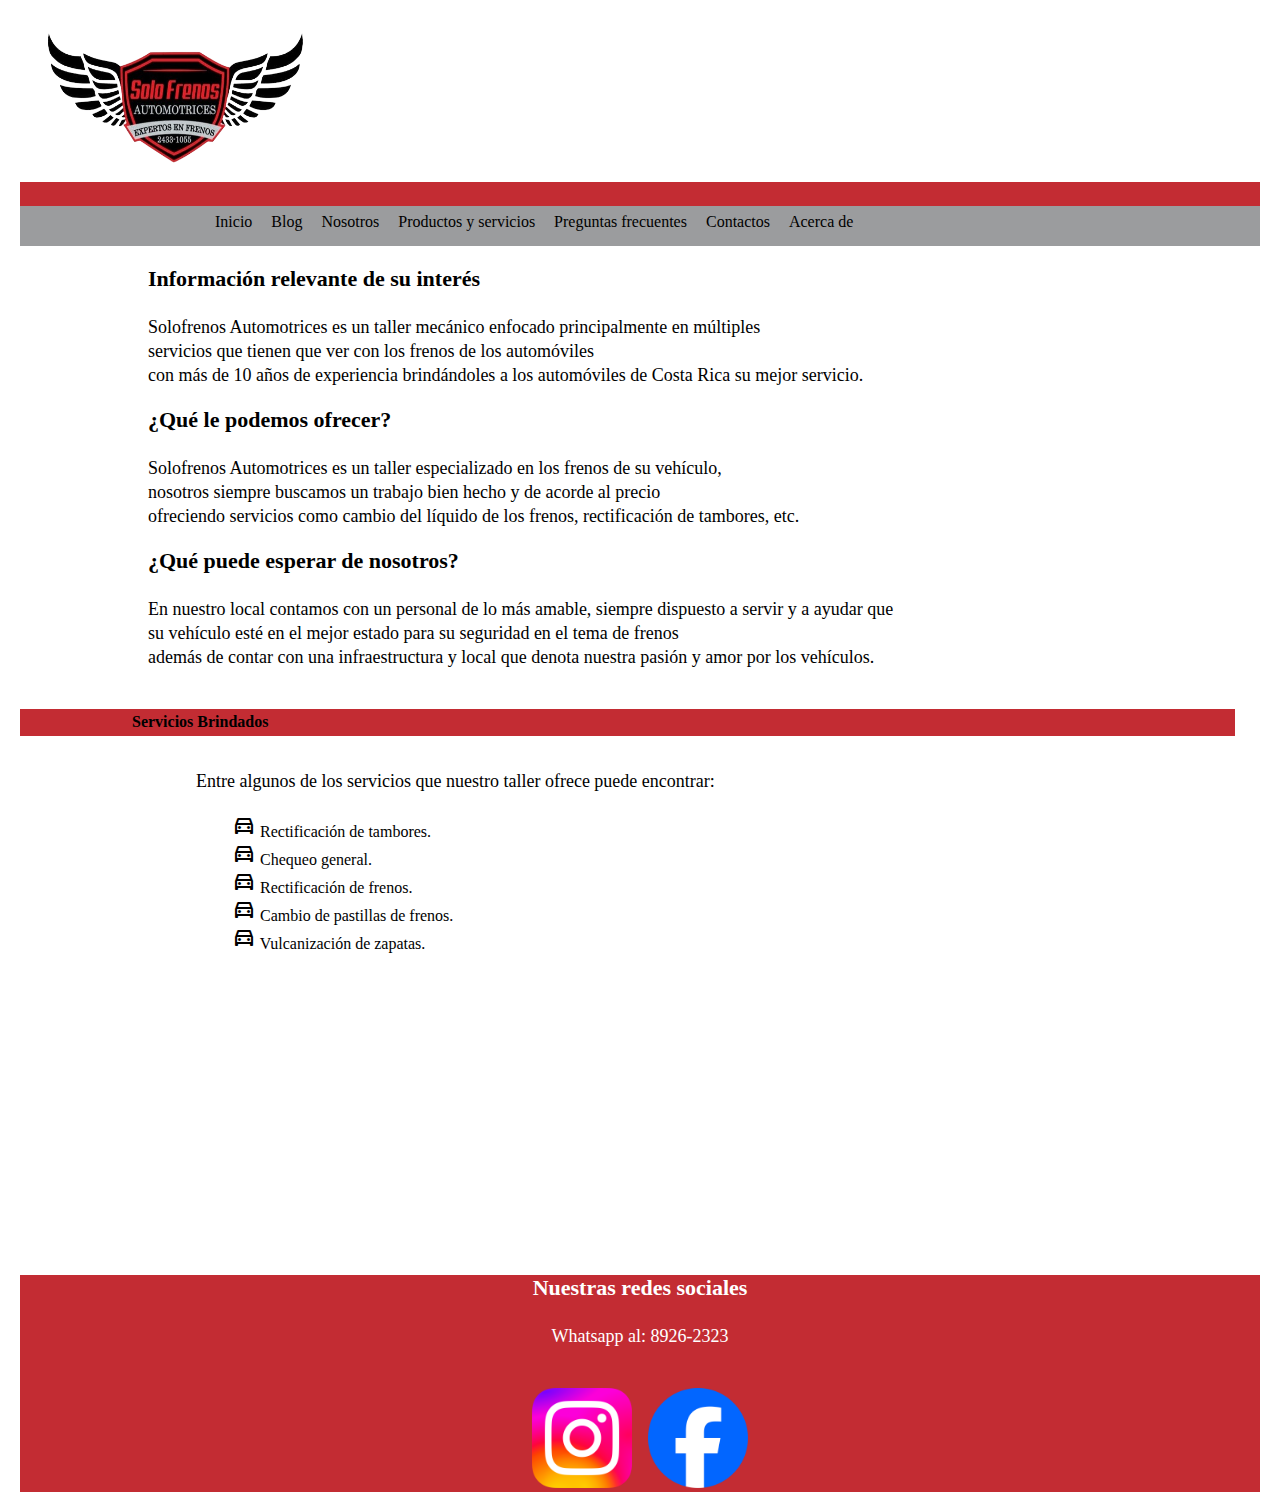
<file: index.html>
<!DOCTYPE html>
<html lang="es" style="
    height: 100%;
    overflow-x: hidden; 
">

<head>
    <meta charset="UTF-8">
    <meta name="viewport" content="width=device-width, initial-scale=1.0">
    <link href="./CSS/Diseño.css" rel="stylesheet" />
    <link rel="stylesheet"
        href="https://fonts.googleapis.com/css2?family=Material+Symbols+Outlined:opsz,wght,FILL,GRAD@20..48,100..700,0..1,-50..200" />
    <title>Solofrenos Automotrices</title>
</head>

<body>
    <header>
        <nav class="Inicio"><img src="./IMG/LogoEmpresa-removebg-preview.png" alt="Logo de Solofrenos Automotrices"
                width="280" height="150"></nav>
        <nav class="Barra">
        <div class="btn-menu">
            <label for="" class="material-symbols-outlined"></label>
        </div>
        </nav>
        <nav class="Menu">
            <ul>
                <li><a href="./index.html">Inicio</a></li>
                <li><a href="./Blog.html">Blog</a></li>
                <li><a href="./Nosotros.html">Nosotros</a></li>
                <li><a href="./Productos-Y-Servicios.html">Productos y servicios</a></li>
                <li><a href="./Preguntas-Frecuentes.html">Preguntas frecuentes</a></li>
                <li><a href="./Contactos.html">Contactos</a></li>
                <li><a href="./Acerca-De.html">Acerca de</a></li>
            </ul>
        </nav>
    </header>
    <main>

        <section>

            <div class="Transparente">
                <article class="Texto">
                    <h1><b>Información relevante de su interés</b></h1>
                    <p>Solofrenos Automotrices es un taller mecánico enfocado principalmente en múltiples </p>
                    <p> servicios que tienen
                        que ver con los frenos de los automóviles </p>
                    <p> con más de 10 años de experiencia brindándoles a los automóviles de Costa Rica su mejor
                        servicio.<br><br> </p>
                </article>
            </div>
        </section>
        <section>
            <div class="Transparente">
                <article class="Texto">
                    <h1><b>¿Qué le podemos ofrecer?</b></h1>
                    <p>Solofrenos Automotrices es un taller especializado en los frenos de su vehículo,</p>
                    <p> nosotros siempre
                        buscamos un trabajo bien hecho y de acorde al precio </p>
                    <p> ofreciendo servicios como cambio del líquido de los frenos, rectificación de tambores,
                        etc.<br><br>
                    </p>
                </article>
            </div>
        </section>
        <section>
            <div class="Transparente">
                <article class="Texto">
                    <h1><b>¿Qué puede esperar de nosotros?</b></h1>
                    <p>En nuestro local contamos con un personal de lo más amable, siempre dispuesto a servir y a ayudar
                        que </p>
                    <p> su vehículo esté en el mejor estado para su seguridad en el tema de frenos </p>
                    <p> además de contar con una infraestructura y local que denota nuestra pasión y amor por los
                        vehículos.<br><br></p>
                </article>
            </div>
        </section>
        <section>
            <div class="Transparente">
                <div class="miniDiv">
                    <h2 class="Titulos">Servicios Brindados</h2>
                </div>
                <article class="caja-seccion">
                    <p class="Texto">Entre algunos de los servicios que nuestro taller ofrece puede encontrar: <br><br>
                    </p>
                    <ul>
                        <li> <span class="material-symbols-outlined">
                                directions_car
                            </span> Rectificación de tambores.</li>
                        <li> <span class="material-symbols-outlined">
                                directions_car
                            </span> Chequeo general.</li>
                        <li> <span class="material-symbols-outlined">
                                directions_car
                            </span> Rectificación de frenos.</li>
                        <li> <span class="material-symbols-outlined">
                                directions_car
                            </span> Cambio de pastillas de frenos.</li>
                            <li> <span class="material-symbols-outlined">
                                directions_car
                            </span> Vulcanización de zapatas.</li>
                    </ul>

                </article>
            </div>
        </section>
       <h1><br><br><br><br><br><br><br><br></h1> 
    </main>
     <footer class="caja-Contactos">

        <div>
            <h1>Nuestras redes sociales</h1>
            <p> Whatsapp al: 8926-2323 <br><br></p>
            <a href="https://www.facebook.com/p/SOLOFRENOS-AUTOMOTRICES-100057215119907/" target="_blank"><img
                    src="./IMG/Facebook-removebg-preview.png" class="logo" alt="Logo de Facebook"></a>


            <a href="https://www.instagram.com/solofrenosautomotrices/" target="_blank"><img
                    src="./IMG/Instagram-removebg-preview.png" class="logo2" height="100px" alt="Logo de instagram"></a>

        </div>
    </footer>
</body>

</html>
</file>
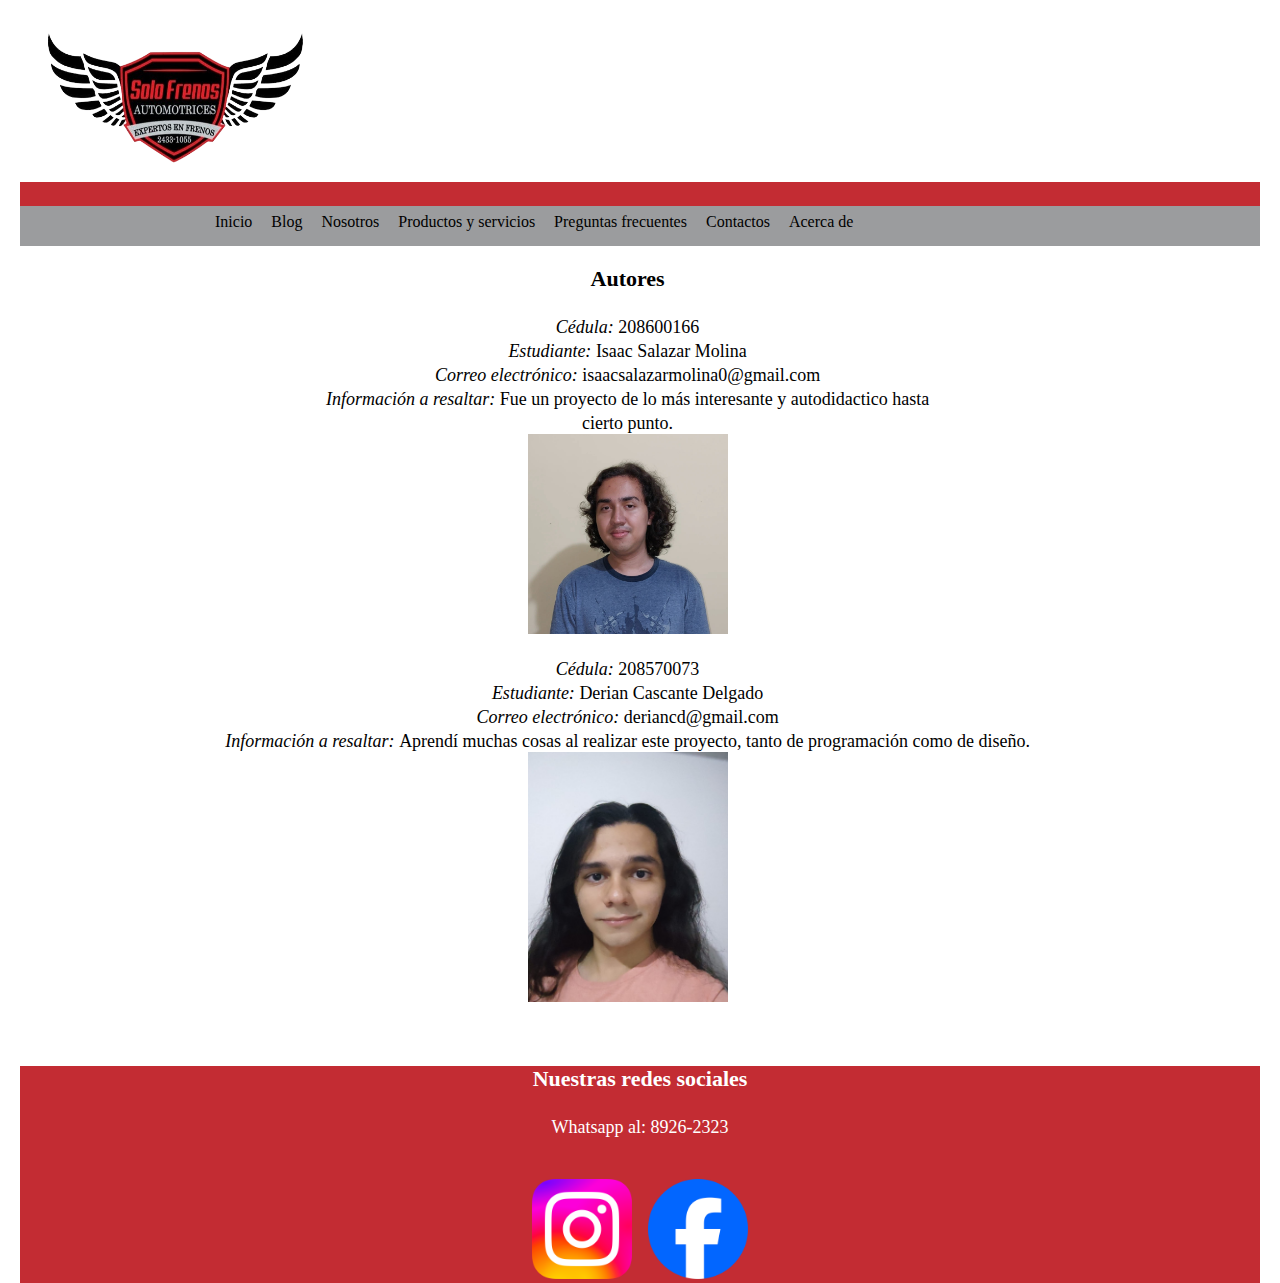
<file: Acerca-De.html>
<!DOCTYPE html>
<html lang="es">

<head>
    <meta charset="UTF-8">
    <meta name="viewport" content="width=device-width, initial-scale=1.0">
    <link rel="stylesheet" href="./CSS/Diseño.css">
    <title>Solofrenos Automotrices</title>
</head>

<body>
    <header>
        <nav class="Inicio"><img src="./IMG/LogoEmpresa-removebg-preview.png" alt="Logo de Solofrenos Automotrices"
                width="280" height="150"></nav>
        <nav class="Barra"></nav>
        <nav class="Menu">
            <ul>
                <li><a href="./index.html">Inicio</a></li>
                <li><a href="./Blog.html">Blog</a></li>
                <li><a href="./Nosotros.html">Nosotros</a></li>
                <li><a href="./Productos-Y-Servicios.html">Productos y servicios</a></li>
                <li><a href="./Preguntas-Frecuentes.html">Preguntas frecuentes</a></li>
                <li><a href="./Contactos.html">Contactos</a></li>
                <li><a href="./Acerca-De.html">Acerca de</a></li>
            </ul>
        </nav>
    </header>
    <main>
        <section>
            <div class="Transparente">
                <article style="text-align: center;">
                    <h1><b>Autores</b></h1>
                    <p><i>Cédula:</i> 208600166</p>
                    <p><i>Estudiante:</i> Isaac Salazar Molina</p>
                    <p><i>Correo electrónico: </i>isaacsalazarmolina0@gmail.com</p>
                    <p><i>Información a resaltar: </i> Fue un proyecto de lo más interesante y autodidactico hasta</p>
                    <p>cierto punto.</p>
                   <img src="./IMG/Foto de Isaac Salazar Molina.jpeg" alt="Foto de uno de los creadores de la página" 
                    width="200px" height="200px">
                    <br><br>
                    <p><i>Cédula:</i> 208570073</p>
                    <p><i>Estudiante:</i> Derian Cascante Delgado</p>
                    <p><i>Correo electrónico: </i>deriancd@gmail.com</p>
                    <p><i>Información a resaltar: </i> Aprendí muchas cosas al realizar este proyecto, tanto de programación como de diseño.</p>
                    <img src="./IMG/FotoDerian.jpg" alt="Foto de uno de los creadores de la página" 
                    width="200px" height="250px">

                </article>
            </div>
        </section>

    </main>
    <footer class="caja-Contactos">

        <div>
            <h1>Nuestras redes sociales</h1>
            <p> Whatsapp al: 8926-2323 <br><br></p>
            <a href="https://www.facebook.com/p/SOLOFRENOS-AUTOMOTRICES-100057215119907/" target="_blank"><img
                    src="./IMG/Facebook-removebg-preview.png" class="logo"></a>


            <a href="https://www.instagram.com/solofrenosautomotrices/" target="_blank"><img
                    src="./IMG/Instagram-removebg-preview.png" class="logo2" height="100px"></a>

        </div>
    </footer>
</body>

</html>
</file>
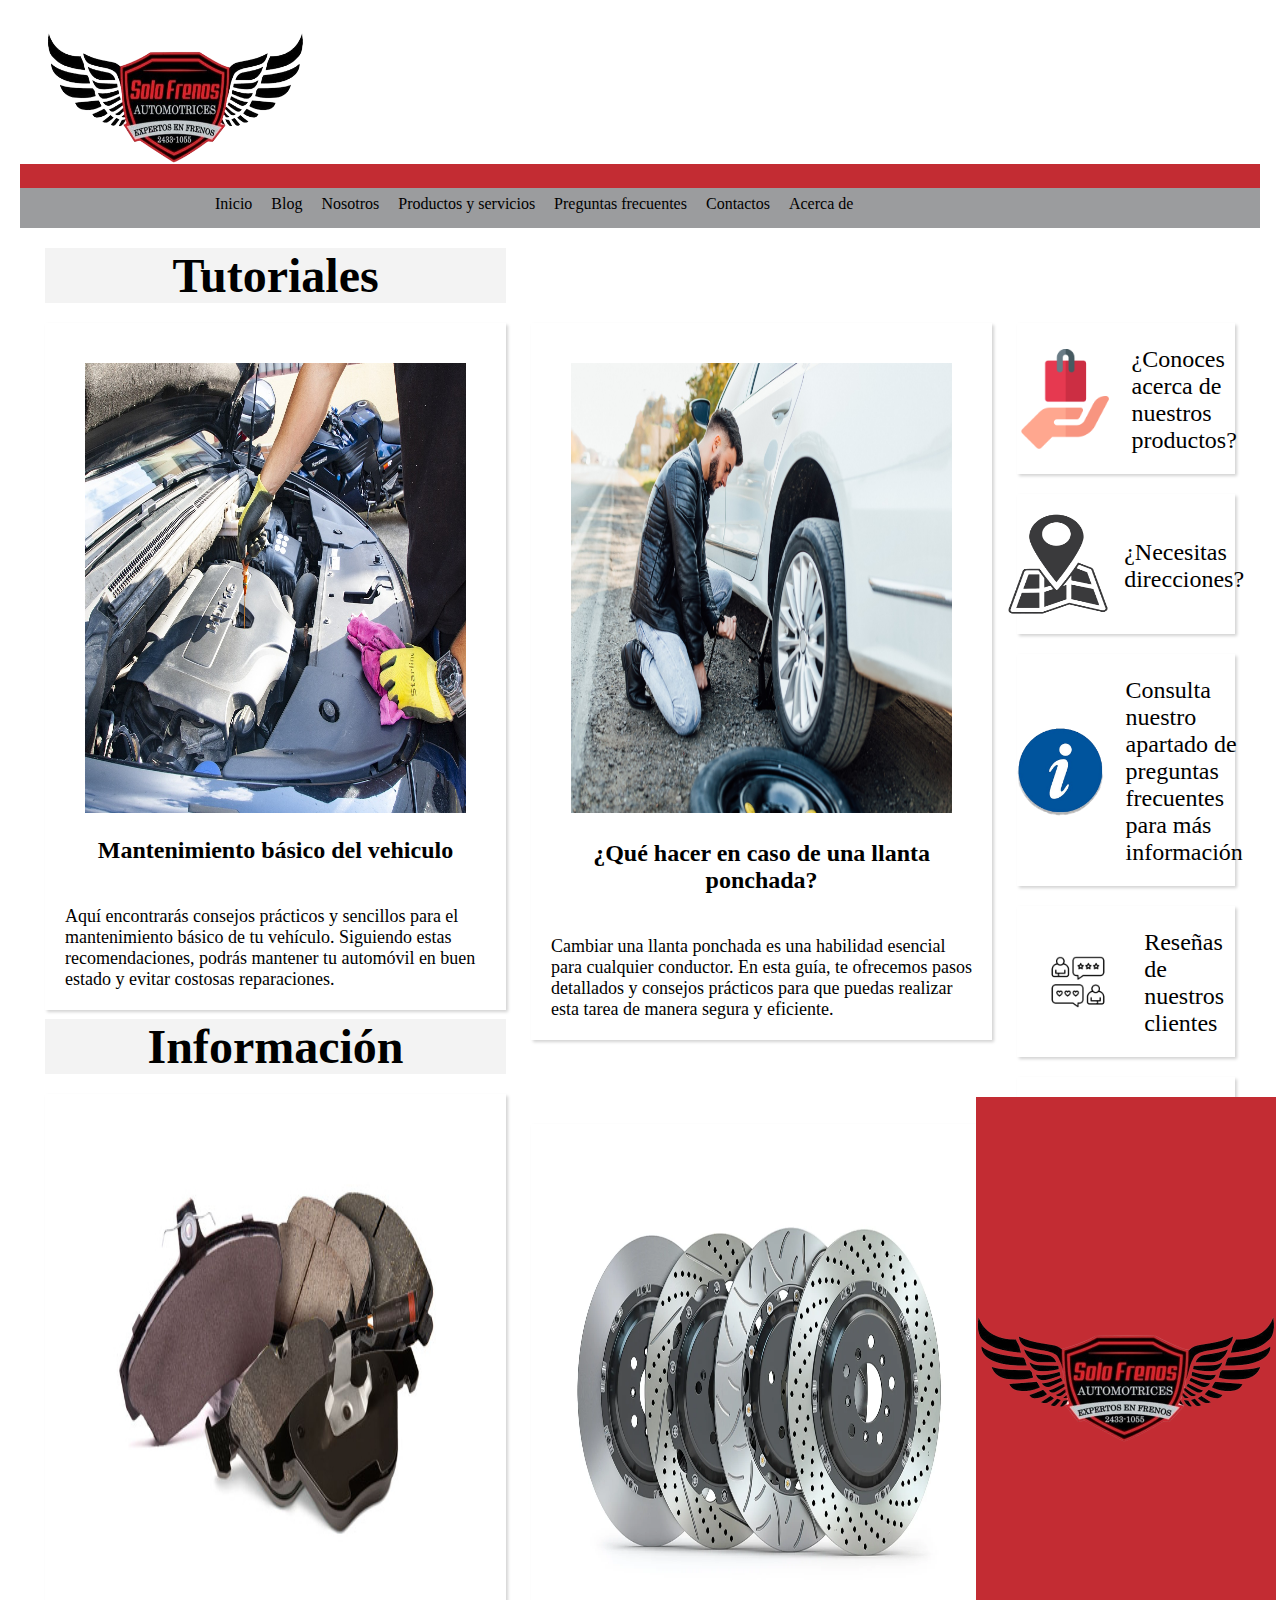
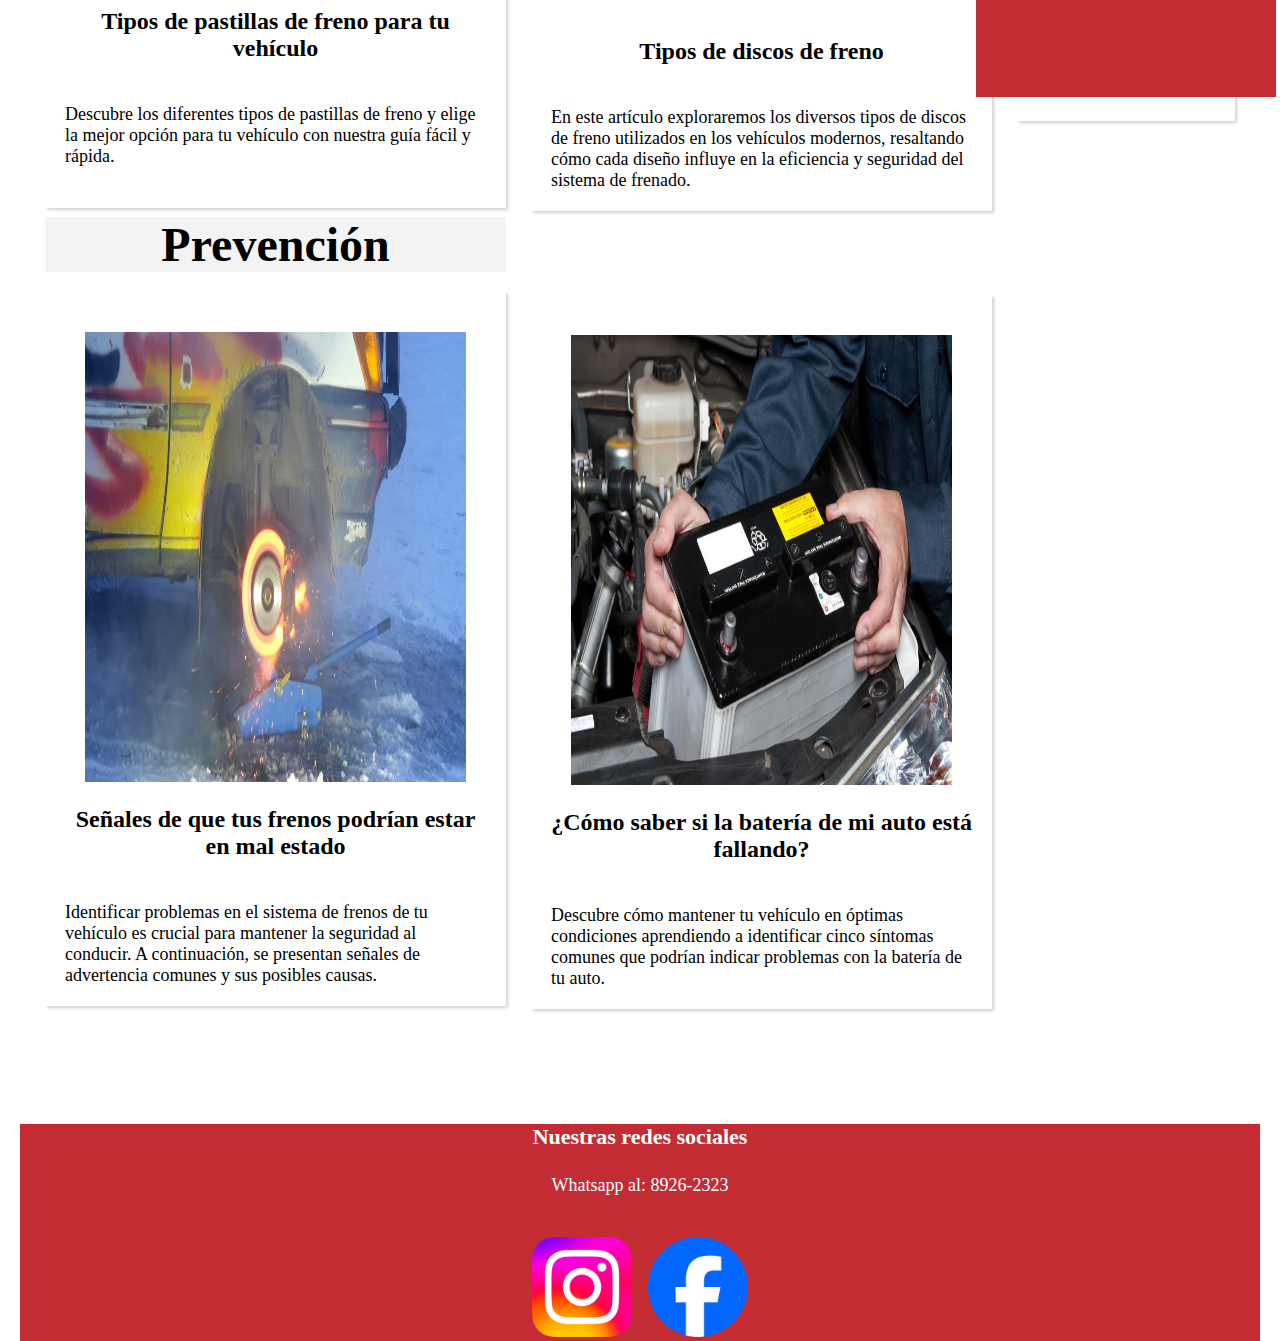
<file: Blog.html>
<!DOCTYPE html>
<html lang="es">

<head>
    <meta charset="UTF-8">
    <meta name="viewport" content="width=device-width, initial-scale=1.0">
    <link href="./CSS/Diseño.css" rel="stylesheet" />
    <link href="./CSS/DiseñoBlog.css" rel="stylesheet" />
    <link rel="stylesheet"
        href="https://fonts.googleapis.com/css2?family=Material+Symbols+Outlined:opsz,wght,FILL,GRAD@20..48,100..700,0..1,-50..200" />
    <title>Solofrenos Automotrices</title>
</head>

<body>
    <header>
        <nav class="Inicio"><img src="./IMG/LogoEmpresa-removebg-preview.png" alt="Logo de Solofrenos Automotrices"
                width="280" height="150"></nav>
        <nav class="Barra"></nav>
        <nav class="Menu">
            <ul>
                <li><a href="./index.html">Inicio</a></li>
                <li><a href="./Blog.html">Blog</a></li>
                <li><a href="./Nosotros.html">Nosotros</a></li>
                <li><a href="./Productos-Y-Servicios.html">Productos y servicios</a></li>
                <li><a href="./Preguntas-Frecuentes.html">Preguntas frecuentes</a></li>
                <li><a href="./Contactos.html">Contactos</a></li>
                <li><a href="./Acerca-De.html">Acerca de</a></li>
            </ul>
        </nav>
    </header>
    <main>




        <div class="fila">



            <!-- -----Columna Izquierda------- -->

            <!-- -----Seccion tutoriales------- -->

            <div class="columnaIzquierda">
                <Section>
                    <h2 id="Tutoriales" style="font-size: 48px; background-color: rgba(240, 240, 240, 0.8); text-align: center;">Tutoriales</h2>
                </Section>

                <section class="publicacion">
                    <a href="PublicacionMantenimientoBasico.html" class="linkDiseño">
                        <div class="img"><img src="./IMG/Mantenimiento_Basico.jpg"
                                alt="UN mecanico revisando el aceite del motor" class="miniatura"></div>

                        <h1 class="tituloBlog linkDiseño">Mantenimiento básico del vehiculo</h1>
                        <p> Aquí encontrarás consejos prácticos y sencillos para el mantenimiento básico de tu vehículo.
                            Siguiendo estas recomendaciones, podrás mantener tu automóvil en buen estado y evitar
                            costosas reparaciones. <br></p>

                    </a>
                </section>

                <!-- -----Seccion informacion ------- -->
                <Section>
                    <h2 id="informacion" style="font-size: 48px;background-color: rgba(240, 240, 240, 0.8);margin-top: 2%; text-align: center;">Información</h2>
                </Section>

                <section class="publicacion">
                    <a href="PublicacionTiposDeFrenos.html" class="linkDiseño">
                        <div class="img"><img src="./IMG/Pastillasdefreno.jpg" alt="Tipo de pastillas de freno"
                                class="miniatura"></div>

                        <h1 class="tituloBlog linkDiseño">Tipos de pastillas de freno para tu vehículo</h1>
                        <p> Descubre los diferentes tipos de pastillas de freno y elige la mejor opción para tu vehículo
                            con nuestra guía fácil y rápida. <br> <br></p>

                    </a>
                </section>






                <!-- -----Seccion prevencion------- -->


                <Section>
                    <h2 id="prevencion" style="font-size: 48px;background-color: rgba(240, 240, 240, 0.8); margin-top: 2%; text-align: center;">Prevención</h2>
                </Section>
                <section class="publicacion">
                    <a href="PublicacionFrenosMalEstado.html" class="linkDiseño">
                        <div class="img"><img src="./IMG/frenoDañado.jpg"
                                alt="Freno en mal estado humeando y incandescente" class="miniatura"></div>

                        <h1 class="tituloBlog linkDiseño">Señales de que tus frenos podrían estar en mal estado</h1>
                        <p>
                            Identificar problemas en el sistema de frenos de tu vehículo es crucial para mantener la
                            seguridad al conducir. A continuación, se presentan señales de advertencia comunes y sus
                            posibles causas.</p>
                    </a>
                </section>



            </div>




            <!-- -----Columna Centro------- -->





            <div class="columnaCentro">


                <!-- -----Seccion tutoriales------- -->
                <Section>
                    <h2 style="font-size: 48px;;"> <br></h2>
                </Section>
                <section class="publicacion">
                    <a href="PublicacionCambioDeLlanta.html" class="linkDiseño">
                        <div class="img"><img src="./IMG/cambiarLLanta.jpg"
                                alt="Hombre cambiando una llanta en la calle" class="miniatura"> </div>
                        </p>
                        <h1 class="tituloBlog linkDiseño">¿Qué hacer en caso de una llanta ponchada?</h1>
                        <p>
                            Cambiar una llanta ponchada es una habilidad esencial para cualquier conductor. En esta
                            guía,
                            te ofrecemos pasos detallados y consejos prácticos para que puedas realizar esta tarea de
                            manera segura y eficiente.

                        </p>
                    </a>
                </section>



                <!-- -----Seccion informacion ------- -->

                <Section>
                    <h2 style="font-size: 48px;margin-top: 2%;"> <br></h2>
                </Section>
                <section class="publicacion">
                    <a href="PublicacionTiposdeDiscosdeFrenos.html" class="linkDiseño">
                        <div class="img"><img src="./IMG/Discosdefreno.jpg" alt="Tipos de discos de freno"
                                class="miniatura"></div>

                        <h1 class="tituloBlog linkDiseño">Tipos de discos de freno</h1>
                        <p>En este artículo exploraremos los diversos tipos de discos de freno utilizados en los
                            vehículos modernos, resaltando cómo cada diseño influye en la eficiencia y seguridad del
                            sistema de frenado. <br></p>

                    </a>
                </section>



                <!-- -----Seccion prevencion------- -->
                <Section>
                    <h2 style="font-size: 48px;margin-top: 2%;"> <br></h2>
                </Section>

                <section class="publicacion">
                    <a href="PublicacionBateriaMalEstado.html" class="linkDiseño">
                        <div class="img"><img src="./IMG/Bateria.jpg" alt="Mecánico sacando una batería"
                                class="miniatura"></div>

                        <h1 class="tituloBlog linkDiseño">¿Cómo saber si la batería de mi auto está fallando?</h1>
                        <p>
                            Descubre cómo mantener tu vehículo en óptimas condiciones aprendiendo a identificar cinco
                            síntomas comunes que podrían indicar problemas con la batería de tu auto.</p>
                    </a>
                </section>



                <Section>
                    <h2 style="font-size: 48px;"> <br></h2>
                </Section>


            </div>




            <!-- -----Columna Derecha------- -->
            <div class="columnaDerecha">
                <Section>
                    <h2 style="font-size: 48px;"> <br></h2>
                </Section>
                <section class="publicacion">
                    <a href="Productos-Y-Servicios.html" class="linkDiseño">
                        <div class="miniPublicacion">
                            
                            <img src="IMG/iconoProducto.png " alt="Una mano sosteniendo una bolsa" height="100" width="100">
                            <p style="font-size: 1.5em;">¿Conoces acerca de nuestros productos? </p>

                        </div>
                    </a>
                </section>
                <section class="publicacion">
                    <a href="Contactos.html" class="linkDiseño">
                        <div class="miniPublicacion">
                            <img src="IMG/Direcciones.png" alt="Un indicador en un mapa" height="100" width="100">
                            <p style="font-size: 1.5em;">¿Necesitas direcciones?</p>

                        </div>
                    </a>
                </section>
                <section class="publicacion">
                    <a href="Preguntas-Frecuentes.html" class="linkDiseño">
                        <div class="miniPublicacion">
                            <img src="IMG/info.png" alt="Icono de información" height="100" width="100">
                            <p style="font-size: 1.5em;">Consulta nuestro apartado de preguntas frecuentes para más información</p>

                        </div>
                    </a>
                </section>
                <section class="publicacion">
                    <a href="Nosotros.html" class="linkDiseño">
                        <div class="miniPublicacion">
                            <img src="IMG/Reseñas.png" alt="Icono de información" height="100" width="100">
                            <p style="font-size: 1.5em;">Reseñas de nuestros clientes</p>

                        </div>
                    </a>
                </section>
                
                <Section class="publicacion" style="display: flex; justify-content: center; align-items: center;">
                    <a href="./index.html">
                    <img src="IMG/BannerVertical.jpg" alt="" height="600" width="300">
                </a>
                </Section>





                

            </div>










        </div>

    </main>
    <footer class="caja-Contactos">

        <div>
            <h1>Nuestras redes sociales</h1>
            <p> Whatsapp al: 8926-2323 <br><br></p>
            <a href="https://www.facebook.com/p/SOLOFRENOS-AUTOMOTRICES-100057215119907/" target="_blank"><img
                    src="./IMG/Facebook-removebg-preview.png" class="logo" alt="Logo de Facebook"></a>


            <a href="https://www.instagram.com/solofrenosautomotrices/" target="_blank"><img
                    src="./IMG/Instagram-removebg-preview.png" class="logo2" height="100px" alt="Logo de instagram"></a>

        </div>
    </footer>
</body>

</html>
</file>
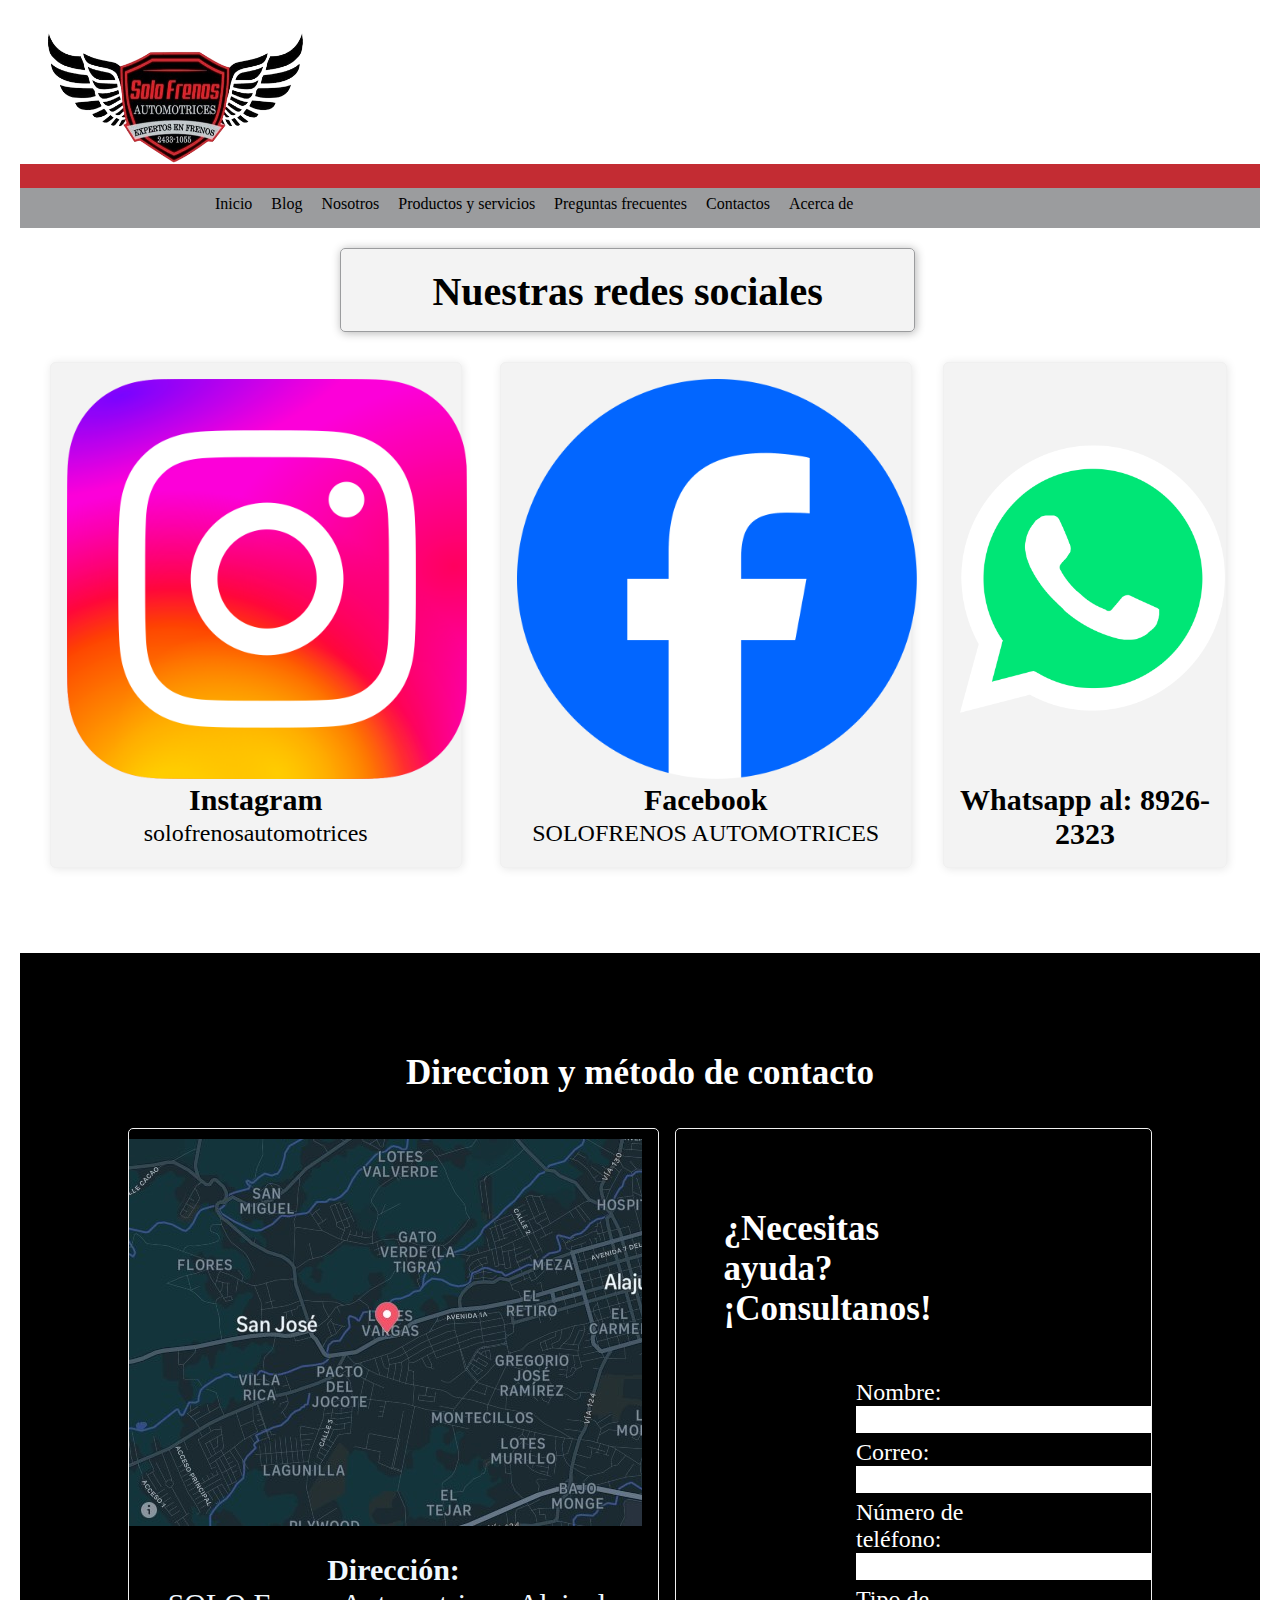
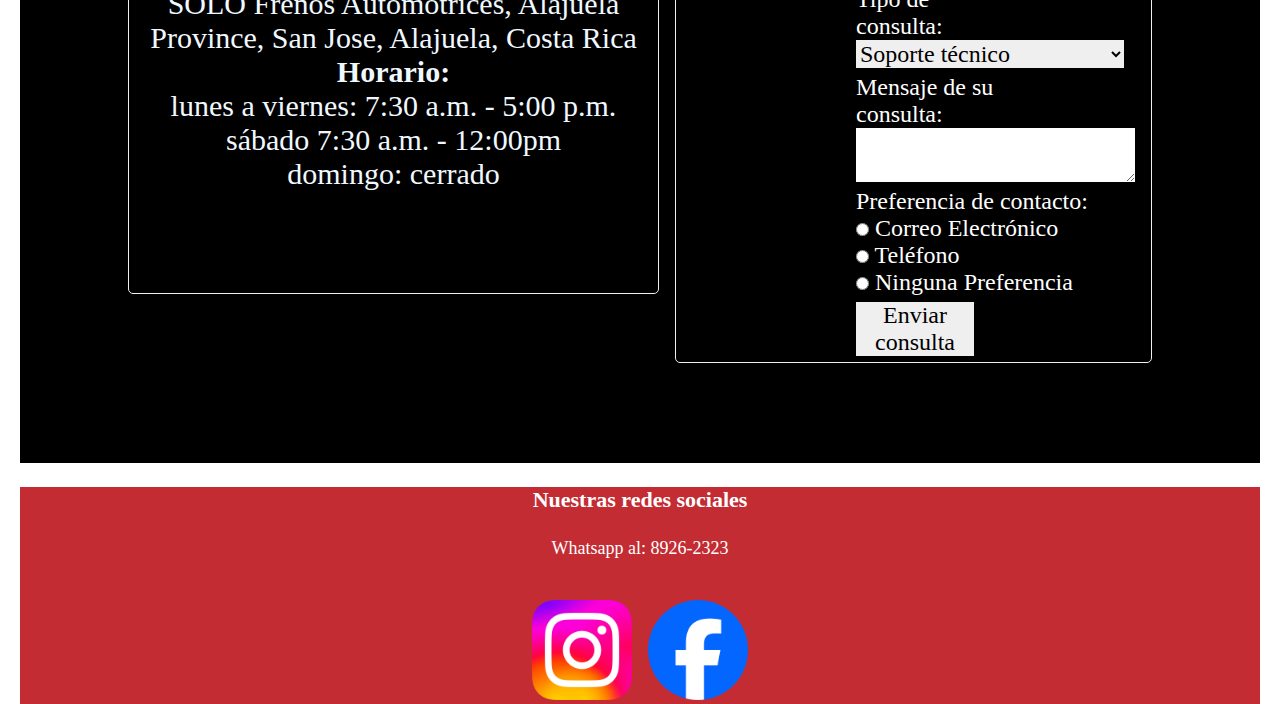
<file: Contactos.html>
<!DOCTYPE html>
<html lang="es">

<head>
    <meta charset="UTF-8">
    <meta name="viewport" content="width=device-width, initial-scale=1.0">
    <link href="./CSS/Diseño.css" rel="stylesheet" />
    <link href="./CSS/DiseñoBlog.css" rel="stylesheet" />

    <title>Solofrenos Automotrices</title>
</head>

<body>
    <header>
        <nav class="Inicio"><img src="./IMG/LogoEmpresa-removebg-preview.png" alt="Logo de Solofrenos Automotrices"
                width="280" height="150"></nav>
        <nav class="Barra"></nav>
        <nav class="Menu">
            <ul>
                <li><a href="./index.html">Inicio</a></li>
                <li><a href="./Blog.html">Blog</a></li>
                <li><a href="./Nosotros.html">Nosotros</a></li>
                <li><a href="./Productos-Y-Servicios.html">Productos y servicios</a></li>
                <li><a href="./Preguntas-Frecuentes.html">Preguntas frecuentes</a></li>
                <li><a href="./Contactos.html">Contactos</a></li>
                <li><a href="./Acerca-De.html">Acerca de</a></li>
            </ul>
        </nav>
    </header>
    <main>
        <div style="margin-left: 20em; margin-right: 20em;">
            <div class="tituloContacto">
                <p style="font-size: 40px;"><b>Nuestras redes sociales</b></p>

            </div>
        </div>
        <div class="contactos-container">
            <div class="contacto">
                <a href="https://www.instagram.com/solofrenosautomotrices/" class="linkDiseño">
                    <img src="./IMG/Instagram-removebg-preview.png" alt="Logo de Instagram" height="400px">
                    <h3 style="font-family: Cambria, Cochin, Georgia, Times, 'Times New Roman', serif;font-size: 30px;">
                        <b>Instagram</b>
                    </h3>
                    <p style="font-size: 24px;">solofrenosautomotrices</p>
                </a>
            </div>
            <div class="contacto">
                <a href="https://www.facebook.com/p/SOLOFRENOS-AUTOMOTRICES-100057215119907/" class="linkDiseño">
                    <img src="./IMG/Facebook-removebg-preview.png" height="400px" alt="Logo de Facebook">
                    <h3 style="font-family: Cambria, Cochin, Georgia, Times, 'Times New Roman', serif;font-size: 30px;">
                        <b>Facebook</b>
                    </h3>
                    <p style="font-size: 24px;">SOLOFRENOS AUTOMOTRICES </p>
                </a>

            </div>
            <div class="contacto">
                <img src="./IMG/whatsapp-8.png" height="400px" alt="Logo de Whatsapp">
                <br>
                <h3 style="font-family: Cambria, Cochin, Georgia, Times, 'Times New Roman', serif;font-size: 30px;">
                    <b>Whatsapp al: 8926-2323</b>
                </h3>

            </div>


        </div>




    </main>



    
    <div
        style="background-color: black; width: 100%; margin-top: 2%; height: 100%; padding-top: 100px; padding-bottom: 100px; margin-bottom: 2%;">

        <h1 style="color:white; font-size: 35px; text-align: center;"> Direccion y método de contacto</h1>
        <div class="direccion-container">
            <div>
                <div class="contenedorFormulario">



                    <div class="direccion-container">
                        <div style="margin-top: 2%;  ">
                            <img src="./IMG/Direccion.jpg"
                                alt="mapa de alajuela Dirección: SOLO Frenos Automotrices, Alajuela Province, San Jose, Alajuela, Costa Rica ">
                        </div>


                    </div>
                    <div>

                        <p class="textoDireccion">
                            <b> Dirección:</b> <br>SOLO Frenos Automotrices, Alajuela Province, San Jose, Alajuela,
                            Costa
                            Rica <br>
                            <b> Horario:</b> <br> lunes a viernes: 7:30 a.m. - 5:00 p.m. <br>
                            sábado 7:30 a.m. - 12:00pm<br>
                            domingo: cerrado <br><br><br><br>
                        </p>
                    </div>

                </div>


            </div>
            <div>


                <div class="contenedorFormulario">
                    <h1 style="color: white; 
                justify-content: center;
                width: 30%;
                margin-left: 10%; font-size: 35px;"><br><br> ¿Necesitas ayuda?
                        ¡Consultanos! </h1>
                    <form>
                        <ul style="margin-top: 2%;">

                            <li class="formulario">
                                <label for="nombre">Nombre: <br></label>
                                <input type="text" name="nombre" id="nombre">
                            </li>
                            <li class="formulario">
                                <label for="correo">Correo: <br></label>
                                <input type="text" name="correo" id="correo">
                            </li>
                            <li class="formulario">
                                <label for="telefono">Número de teléfono:<br></label>
                                <input type="text" name="telefono" id="telefono">
                            </li>
                            <li class="formulario">
                                <label for="consulta">Tipo de consulta:<br></label>
                                <select name="consulta" id="cars">
                                    <option value="Tecnico">Soporte técnico</option>
                                    <option value="Informacion">Información de productos</option>
                                    <option value="Facturacion">Facturación</option>
                                    <option value="Sugerencias">Sugerencias</option>
                                    <option value="Otro">Otro</option>
                                </select>

                            </li>
                            <li class="formulario">
                                <label for="mensaje">Mensaje de su consulta:<br></label>
                                <textarea id="mensaje" name="mensaje">

                                    </textarea>

                            </li>

                            <li style="color: white; font-size: 1.5em;">
                                <label>Preferencia de contacto: <br></label>
                                <label for="contactoEmail">
                                    <input type="radio" id="contactoEmail" name="preferencia_contacto" value="Email">
                                    Correo Electrónico <br>
                                </label>
                                <label for="contactoTelefono">
                                    <input type="radio" id="contactoTelefono" name="preferencia_contacto"
                                        value="Telefono">
                                    Teléfono <br>
                                </label>
                                <label for="contactoNinguna">
                                    <input type="radio" id="contactoNinguna" name="preferencia_contacto"
                                        value="Ninguna">
                                    Ninguna Preferencia <br>
                                </label>
                            </li>
                            <li>
                                <button style="width: 40%; margin-top: 2%;   margin-bottom: 2%; font-size: 1.5em;"
                                    type="reset">
                                    Enviar consulta</button>
                            </li>
                        </ul>

                    </form>

                </div>


            </div>


        </div>
    </div>
      <footer class="caja-Contactos">

        <div>
            <h1>Nuestras redes sociales</h1>
            <p> Whatsapp al: 8926-2323 <br><br></p>
            <a href="https://www.facebook.com/p/SOLOFRENOS-AUTOMOTRICES-100057215119907/" target="_blank"><img
                    src="./IMG/Facebook-removebg-preview.png" class="logo" alt="Logo de Facebook"></a>


            <a href="https://www.instagram.com/solofrenosautomotrices/" target="_blank"><img
                    src="./IMG/Instagram-removebg-preview.png" class="logo2" height="100px" alt="Logo de instagram"></a>

        </div>
    </footer>





</body>

</html>
</file>
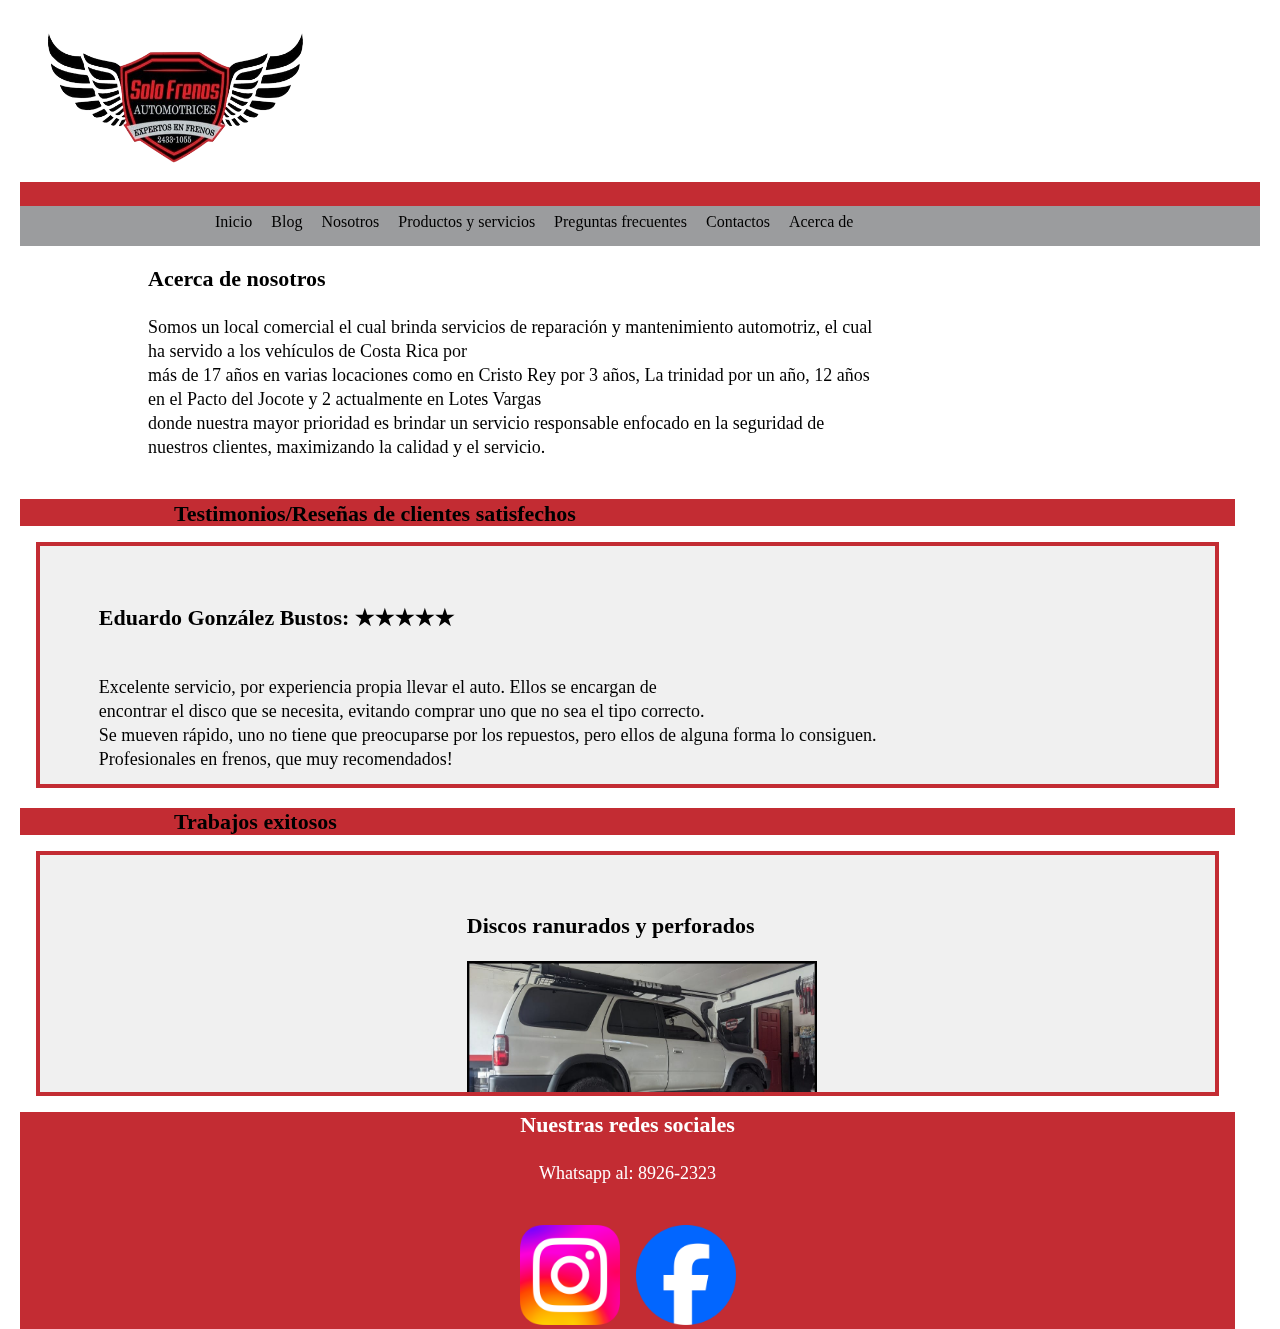
<file: Nosotros.html>
<!DOCTYPE html>
<html lang="es">

<head>
    <meta charset="UTF-8">
    <meta name="viewport" content="width=device-width, initial-scale=1.0">
    <link href="./CSS/Diseño.css" rel="stylesheet" />
    <title>Solofrenos Automotrices</title>
</head>

<body>
    <header>
        <nav class="Inicio"><img src="./IMG/LogoEmpresa-removebg-preview.png" alt="Logo de Solofrenos Automotrices"
            width="280" height="150"></nav>
    <nav class="Barra"></nav>
    <nav class="Menu">
        <ul>
            <li><a href="./index.html">Inicio</a></li>
            <li><a href="./Blog.html">Blog</a></li>
            <li><a href="./Nosotros.html">Nosotros</a></li>
            <li><a href="./Productos-Y-Servicios.html">Productos y servicios</a></li>
            <li><a href="./Preguntas-Frecuentes.html">Preguntas frecuentes</a></li>
            <li><a href="./Contactos.html">Contactos</a></li>
            <li><a href="./Acerca-De.html">Acerca de</a></li>
        </ul>
    </nav>
    </header>
    <main>
        <section>
          <div class="Transparente">
            <article class="Texto">
                <h1>Acerca de nosotros</h1>
                <p>Somos un local comercial el cual brinda servicios de reparación y mantenimiento automotriz, el cual</p>
                    <p>ha servido a los vehículos de Costa Rica por </p>
                  <p>  más de 17 años en varias locaciones como en Cristo Rey por 3 años, La trinidad por un año, 12 años </p>
                    <p>en el Pacto del Jocote y 2 actualmente en Lotes Vargas </p>
                   <p> donde nuestra mayor prioridad es brindar un servicio responsable enfocado en la seguridad de</p>
                    <p>nuestros clientes, maximizando la calidad y el servicio. <br><br></p>
            </article>
          </div>
        </section>
        <section>
            <article>
                <div class="miniDiv">
                    <h1 class="Titulos">Testimonios/Reseñas de clientes satisfechos</h1>
                </div>
                <div class="caja-Para-Textos">
                    <div id="scroll" class="caja-Reseñas">
                        <h1>Eduardo González Bustos: ★★★★★ <br></h1>
                        <p> <br>Excelente servicio, por experiencia propia llevar el auto. Ellos se encargan de </p>
                          <p>  encontrar el disco que se necesita, evitando comprar uno que no sea el tipo correcto.</p>
                          <p> Se mueven rápido, uno no tiene que preocuparse por los repuestos, pero ellos de alguna forma
                            lo consiguen. </p>
                           <p> Profesionales en frenos, que muy recomendados! <br><br></p>
                        <h1>Alejandro Rodriguez: ★★★★★ <br><br></h1>
                        <p>Un taller de reparaciones con bastante personal bien entrenado y dispuesto a explicarle a uno</p>
                        <p> de manera clara y concisa la situación que ocurre con el carro. </p>
                        <p> Los precios son estándar por lo que yo no dudaría en llevar mi vehículo otra vez. <br><br></p>
                        
                        <h1>Carlos Arroyo: ★★★★★ <br> <br></h1>
                        <p>Hace poco fui y el servicio me pareció bastante bueno, el profesionalismo para hacer las</p>
                            <p> cosas es exelente. Buen precio y personal capacitado... Recomendado 100% <br><br></p>
                        <h1>Ricardo Estrada: ★★★★★ <br> <br></h1>
                        <p>Los mejores en Frenos en Alajuela!!!</p>
                    </div>

                </div>
            </article>
        </section>
        <section>
            <article>
                <div class="miniDiv">
                    <h1 class="Titulos">Trabajos exitosos</h1>
                </div>
                <div class="caja-Para-Textos">
                    <div id="scroll" class="caja-Exitos">
                    <div style="margin-left: 23em;">
                        <h1>Discos ranurados y perforados </h1>
                        <img src="./IMG/Discos ranurados y perforados.jpg" width="350" height="400"
                        alt="Imagen de un carro con sus discos ranurados y perforados">
                        <h1><br>Cambios de pastillas de cerámica</h1>
                        <img src="./IMG/Cambio de pastillas cerámica.jpg" width="350" height="400"
                        alt="Imagen de un vehiculocon las pastillas de cerámica nuevas">
                        <h1><br>Rectificación de discos</h1>
                        <img src="./IMG/Rectificación de discos.jpg" width="350" height="400"
                        alt="Un vehiculo con los discos rectificados">
                    </div>
                    </div>

                </div>
            </article>
        </section>
         <footer class="caja-Contactos">

        <div>
            <h1>Nuestras redes sociales</h1>
            <p> Whatsapp al: 8926-2323 <br><br></p>
            <a href="https://www.facebook.com/p/SOLOFRENOS-AUTOMOTRICES-100057215119907/" target="_blank"><img
                    src="./IMG/Facebook-removebg-preview.png" class="logo" alt="Logo de Facebook"></a>


            <a href="https://www.instagram.com/solofrenosautomotrices/" target="_blank"><img
                    src="./IMG/Instagram-removebg-preview.png" class="logo2" height="100px" alt="Logo de instagram"></a>

        </div>
    </footer>
    </main>
</body>

</html>
</file>
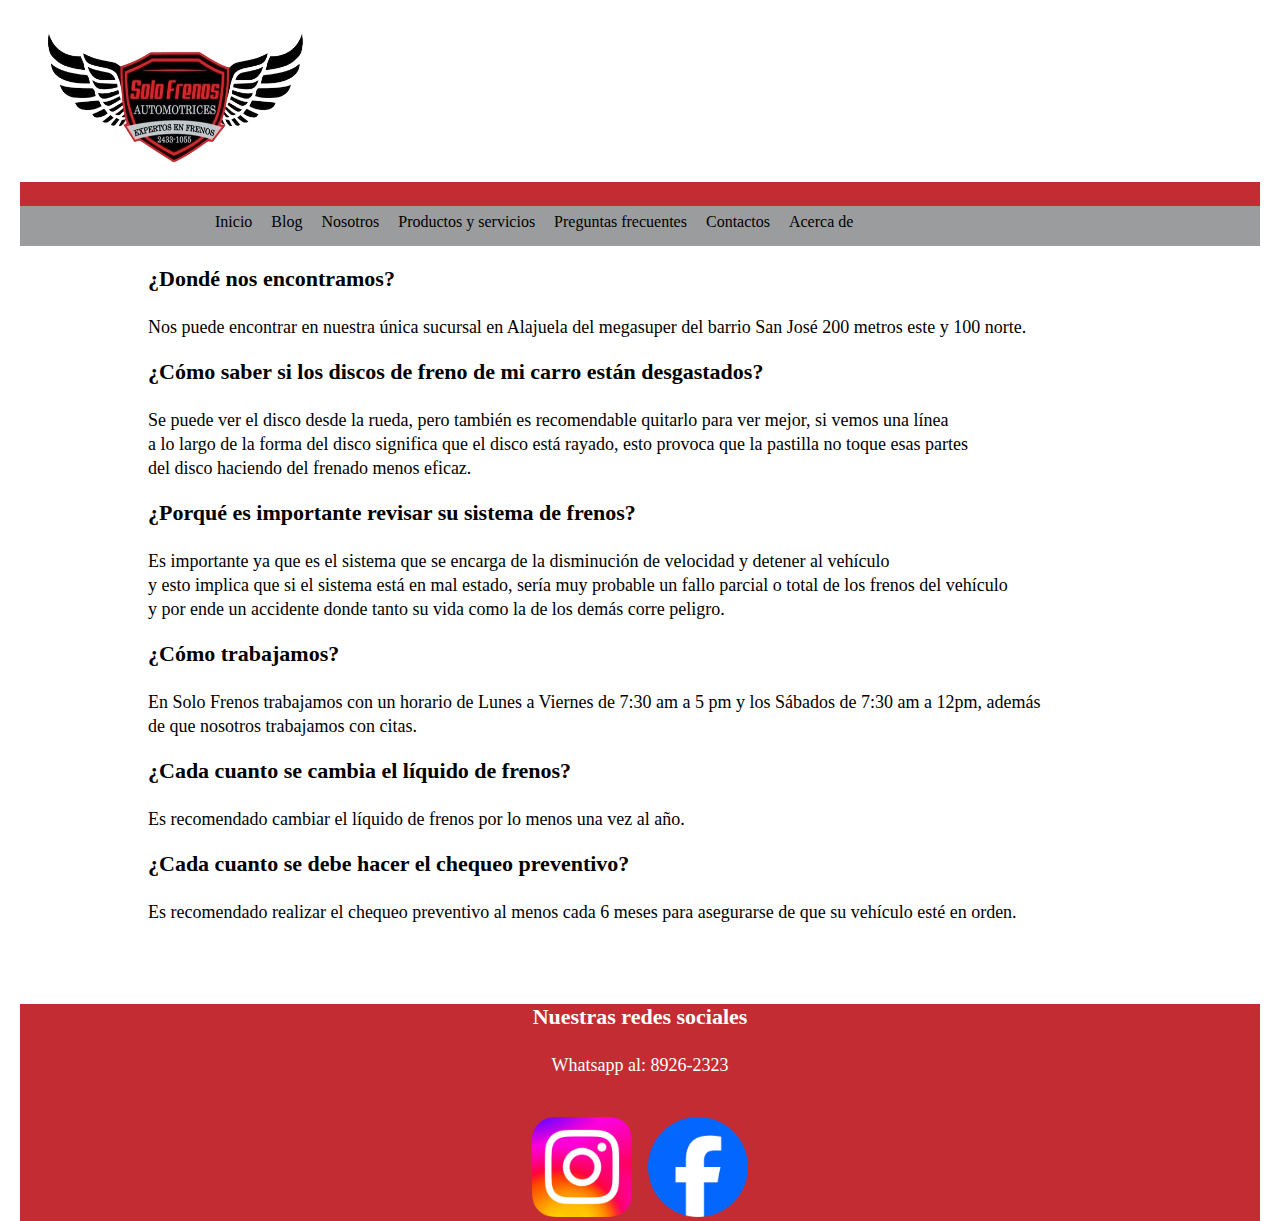
<file: Preguntas-Frecuentes.html>
<!DOCTYPE html>
<html lang="es">

<head>
    <meta charset="UTF-8">
    <meta name="viewport" content="width=device-width, initial-scale=1.0">
    <link href="./CSS/Diseño.css" rel="stylesheet" />
    <title>Solofrenos Automotrices</title>
</head>

<body>
    <header>
        <nav class="Inicio"><img src="./IMG/LogoEmpresa-removebg-preview.png" alt="Logo de Solofrenos Automotrices"
            width="280" height="150"></nav>
    <nav class="Barra"></nav>
    <nav class="Menu">
        <ul>
            <li><a href="./index.html">Inicio</a></li>
            <li><a href="./Blog.html">Blog</a></li>
            <li><a href="./Nosotros.html">Nosotros</a></li>
            <li><a href="./Productos-Y-Servicios.html">Productos y servicios</a></li>
            <li><a href="./Preguntas-Frecuentes.html">Preguntas frecuentes</a></li>
            <li><a href="./Contactos.html">Contactos</a></li>
            <li><a href="./Acerca-De.html">Acerca de</a></li>
        </ul>
    </nav>
    </header>
    <main>
        <section>
            <div class="Transparente">
                <article class="Texto">
                    <h1><b>¿Dondé nos encontramos?</b></h1>

                    <p>Nos puede encontrar en nuestra única sucursal en Alajuela del megasuper del barrio San José 200
                        metros este y 100 norte.<br><br></p>
                </article>
            </div>
        </section>
        <section>
            <div class="Transparente">
                <article class="Texto">
                    <h1><b>¿Cómo saber si los discos de freno de mi carro están desgastados?</b></h1>

                    <p>Se puede ver el disco desde la rueda, pero también es recomendable quitarlo para ver mejor, si
                        vemos una línea </p>
                    <p> a lo largo de la forma del disco significa que el disco está rayado, esto provoca que la
                        pastilla no toque esas partes </p>
                    <p>del disco haciendo del frenado menos eficaz.<br><br></p>
                </article>
            </div>
        </section>
        <section>
            <div class="Transparente">
                <article class="Texto">
                    <h1><b>¿Porqué es importante revisar su sistema de frenos?</b></h1>
                    <p>Es importante ya que es el sistema que se encarga de la disminución de velocidad y detener al
                        vehículo </p>
                    <p>y esto implica que si el sistema está en mal estado, sería muy probable un fallo parcial o total
                        de los frenos del vehículo </p>
                    <p> y por ende un accidente donde tanto su vida como la de los demás corre peligro. <br><br></p>
                </article>
            </div>
        </section>
        <section>
            <div class="Transparente">
                <article class="Texto">
                    <h1><b>¿Cómo trabajamos?</b></h1>
                    <p>En Solo Frenos trabajamos con un horario de Lunes a Viernes de 7:30 am a 5 pm y los Sábados de
                        7:30 am a 12pm, además</p>
                    <p>de que nosotros trabajamos con citas. <br><br></p>
                </article>
            </div>
        </section>
        <section>
            <div class="Transparente">
                <article class="Texto">
                    <h1><b>¿Cada cuanto se cambia el líquido de frenos?</b></h1>
<p>Es recomendado cambiar el líquido de frenos por lo menos una vez al año. <br><br></p>
                </article>
            </div>
        </section>
        <section>
            <div class="Transparente">
                <article class="Texto">
                    <h1><b>¿Cada cuanto se debe hacer el chequeo preventivo?</b></h1>
<p>Es recomendado realizar el chequeo preventivo al menos cada 6 meses para asegurarse de que su vehículo esté en orden. <br><br></p>
                </article>
            </div>
        </section>
     
    </main>
  <footer class="caja-Contactos">

        <div>
            <h1>Nuestras redes sociales</h1>
            <p> Whatsapp al: 8926-2323 <br><br></p>
            <a href="https://www.facebook.com/p/SOLOFRENOS-AUTOMOTRICES-100057215119907/" target="_blank"><img
                    src="./IMG/Facebook-removebg-preview.png" class="logo" alt="Logo de Facebook"></a>


            <a href="https://www.instagram.com/solofrenosautomotrices/" target="_blank"><img
                    src="./IMG/Instagram-removebg-preview.png" class="logo2" height="100px" alt="Logo de instagram"></a>

        </div>
    </footer>
</body>

</html>
</file>
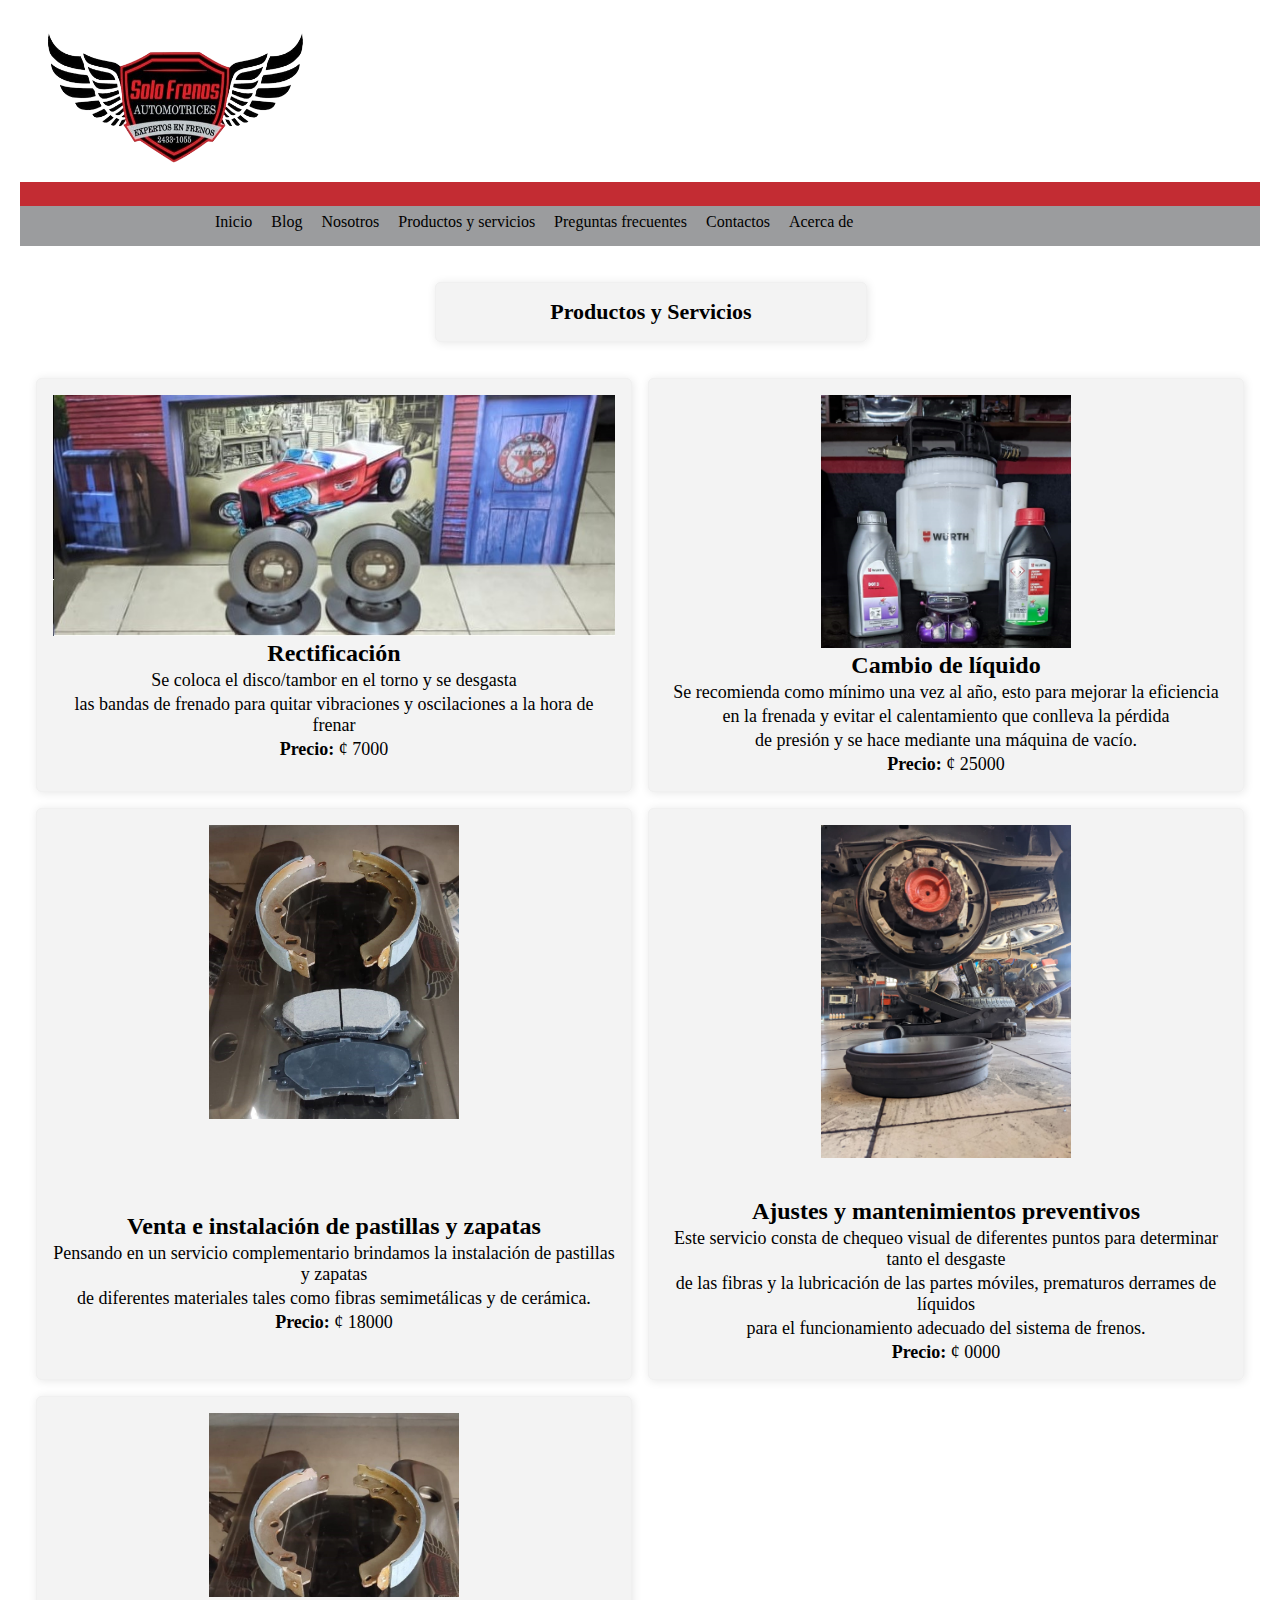
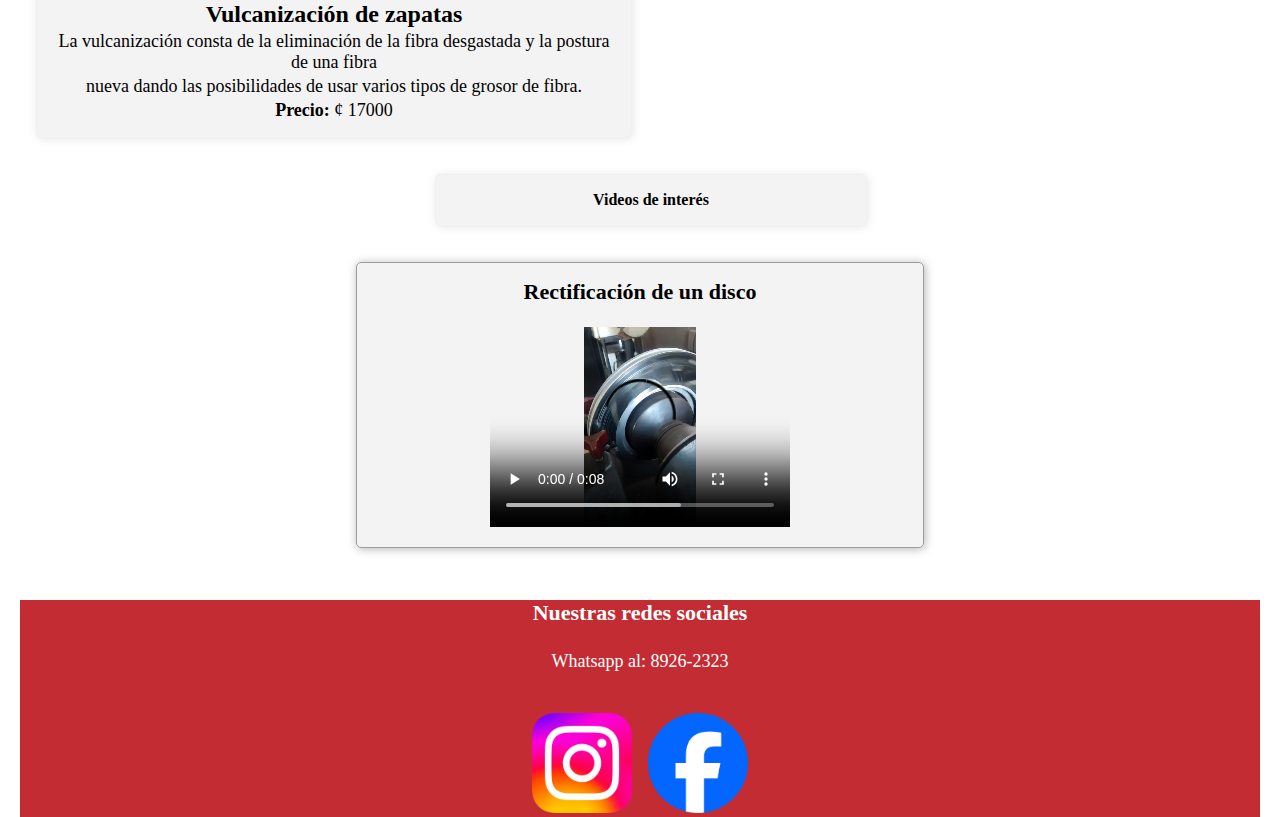
<file: Productos-Y-Servicios.html>
<!DOCTYPE html>
<html lang="es">

<head>
    <meta charset="UTF-8">
    <meta name="viewport" content="width=device-width, initial-scale=1.0">
    <link href="./CSS/Diseño.css" rel="stylesheet" />
    <link rel="stylesheet" href="./CSS/PYSDiseños.css">
    <title>Productos y servicios</title>
</head>

<body>

    <header>
        <nav class="Inicio"><img src="./IMG/LogoEmpresa-removebg-preview.png" alt="Logo de Solofrenos Automotrices"
            width="280" height="150"></nav>
    <nav class="Barra"></nav>
    <nav class="Menu">
        <ul>
            <li><a href="./index.html">Inicio</a></li>
            <li><a href="./Blog.html">Blog</a></li>
            <li><a href="./Nosotros.html">Nosotros</a></li>
            <li><a href="./Productos-Y-Servicios.html">Productos y servicios</a></li>
            <li><a href="./Preguntas-Frecuentes.html">Preguntas frecuentes</a></li>
            <li><a href="./Contactos.html">Contactos</a></li>
            <li><a href="./Acerca-De.html">Acerca de</a></li>
        </ul>
    </nav>
    </header>
    <main class="content">
        <section>
            <h1 class="Mini2" > <b>Productos y Servicios</b></h1>
            <br><br>
            <div class="PYS-container">
                <div class="PYS">
                    <img src="./IMG/Rectificacion.jpg" alt="Discos rectificados">
                    <h3><b>Rectificación</b></h3>
                    <p>Se coloca el disco/tambor en el torno y se desgasta </p>
                    <p> las bandas de frenado para quitar vibraciones y oscilaciones a la hora de frenar</p>
                    <p><b>Precio: </b> &#162 7000</p>
                </div>
                <div class="PYS">
                    <img src="./IMG/CambioDeLiquido.jpg" height="200px" width="250px" alt="Botellas Wurth de liquido de freno">
                    <h3><b>Cambio de líquido</b></h3>
                    <p>Se recomienda como mínimo una vez al año, esto para mejorar la eficiencia </p>
                    <p> en la frenada y evitar el calentamiento que conlleva la pérdida </p>
                    <p> de presión y se hace mediante una máquina de vacío.</p>
                    <p><b>Precio: </b>&#162 25000</p>
                </div>
                <div class="PYS">
                    <img src="./IMG/Vulcanizacion.jpg" height="200px" width="250px" alt="Pastillas y zapatas">
                    <br>
                    <br><br><br><br><br>
                    <h3><b>Venta e instalación de pastillas y zapatas</b></h3>
                    <p>Pensando en un servicio complementario brindamos la instalación de pastillas y zapatas</p>
                    <p> de diferentes materiales tales como fibras semimetálicas y de cerámica.</p>
                    <p><b>Precio: </b>&#162 18000</p>
                </div>
                <div class="PYS">
                    <img src="./IMG/Preventivo.jpg" height="200px" width="250px" alt="Un carro que le hacen los ajustes preventivos">
                    <br>
                    <br><br>
                    <h3><b>Ajustes y mantenimientos preventivos</b></h3>
                    <p>Este servicio consta de chequeo visual de diferentes puntos para determinar tanto el desgaste</p>
                    <p>de las fibras y la lubricación de las partes móviles, prematuros derrames de líquidos </p>
                    <p> para el funcionamiento adecuado del sistema de frenos.</p>
                    <p><b>Precio: </b>&#162 0000</p>
                </div>
                <div class="PYS">
                    <img src="./IMG/VulcanizacionVerdad.jpg" height="200px" width="250px" alt="Unas zapatas vulcanizadas">
                    
                    <h3><b>Vulcanización de zapatas</b></h3>
                    <p>La vulcanización consta de la eliminación de la fibra desgastada y la postura de una fibra</p>
                    <p> nueva dando las posibilidades de usar varios tipos de grosor de fibra.</p>
                    <p><b>Precio: </b>&#162 17000</p>
                </div>
            </div>
        </section>
        <section>
            <br><br>
            <h2 class="Mini"><b>Videos de interés</b></h2>
            <br><br>
            <div class="Videos-container">
                <div class="Videos">
                    <h1>Rectificación de un disco</h1>
                    
                    <video src="./Video/Rectificacion.mp4" style="height: 200px; width: 300px;"
                        controls="controls"></video>
                </div>
            </div>
            <br><br>


        </section>
     
    </main>
      <footer class="caja-Contactos">

        <div>
            <h1>Nuestras redes sociales</h1>
            <p> Whatsapp al: 8926-2323 <br><br></p>
            <a href="https://www.facebook.com/p/SOLOFRENOS-AUTOMOTRICES-100057215119907/" target="_blank"><img
                    src="./IMG/Facebook-removebg-preview.png" class="logo" alt="Logo de Facebook"></a>


            <a href="https://www.instagram.com/solofrenosautomotrices/" target="_blank"><img
                    src="./IMG/Instagram-removebg-preview.png" class="logo2" height="100px" alt="Logo de instagram"></a>

        </div>
    </footer>
</body>

</html>
</file>
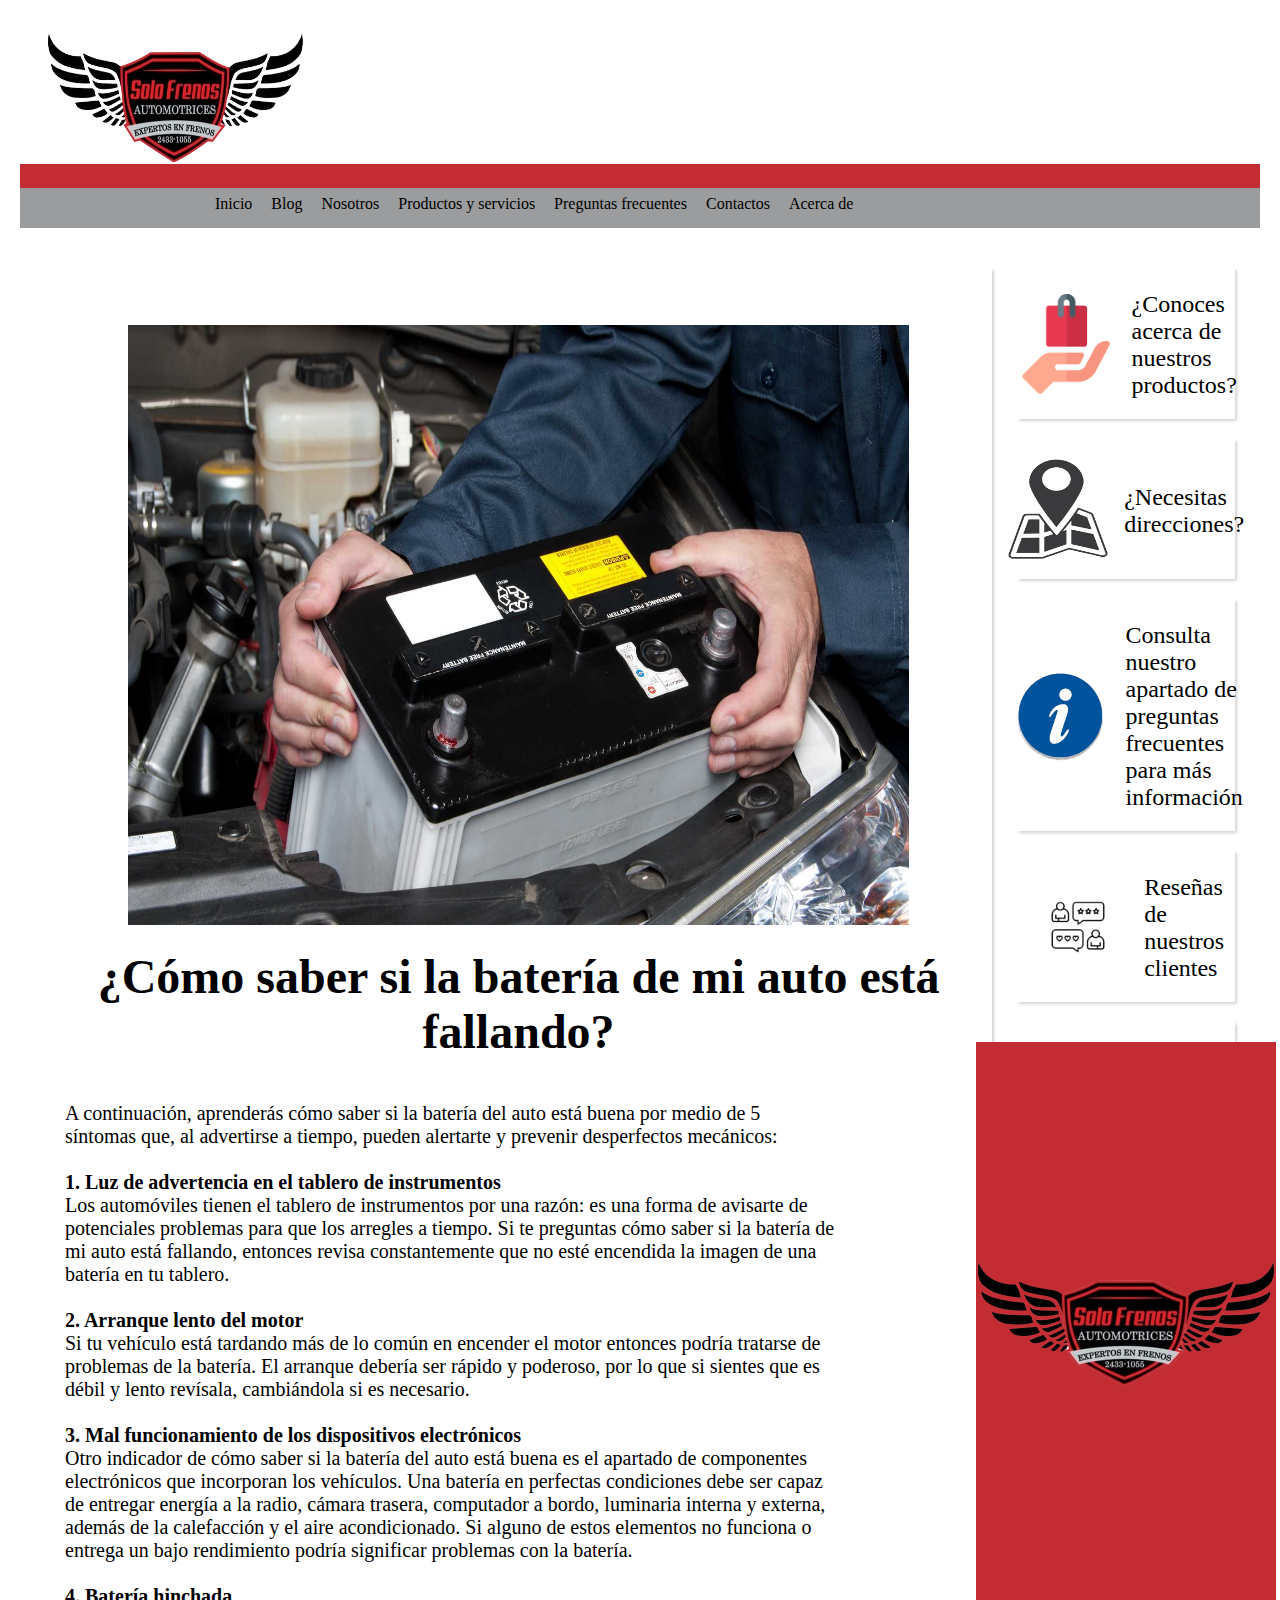
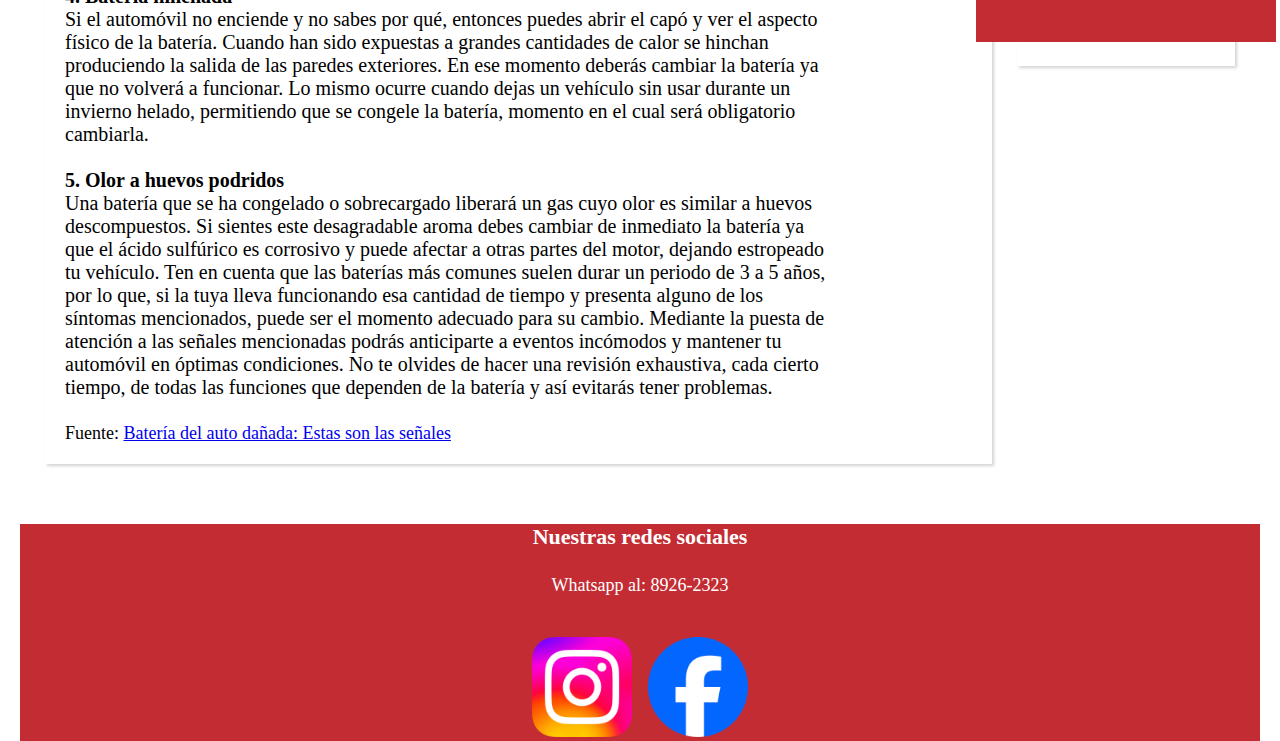
<file: PublicacionBateriaMalEstado.html>
<!DOCTYPE html>
<html lang="es">

<head>
    <meta charset="UTF-8">
    <meta name="viewport" content="width=device-width, initial-scale=1.0">
    <link href="./CSS/Diseño.css" rel="stylesheet" />
    <link href="./CSS/DiseñoBlog.css" rel="stylesheet" />
    <title>Solofrenos Automotrices</title>
</head>

<body>
    <header>
        <nav class="Inicio"><img src="./IMG/LogoEmpresa-removebg-preview.png" alt="Logo de Solofrenos Automotrices"
            width="280" height="150"></nav>
    <nav class="Barra"></nav>
    <nav class="Menu">
        <ul>
            <li><a href="./index.html">Inicio</a></li>
            <li><a href="./Blog.html">Blog</a></li>
            <li><a href="./Nosotros.html">Nosotros</a></li>
            <li><a href="./Productos-Y-Servicios.html">Productos y servicios</a></li>
            <li><a href="./Preguntas-Frecuentes.html">Preguntas frecuentes</a></li>
            <li><a href="./Contactos.html">Contactos</a></li>
            <li><a href="./Acerca-De.html">Acerca de</a></li>
        </ul>
    </nav>
    </header>
    <main>

        <div class="fila">



            <Section class="columnaPublicacion">


                <section class="publicacion">

                    <div class="img"><img src="./IMG/Bateria.jpg"
                            alt="Mecánico sacando la batería de un carro" class="imagenInicioBlog"></div>

                    <h1 class="tituloArticulo">¿Cómo saber si la batería de mi auto está fallando? </h1>


                    <p class="contenidoArticulo">
                        
                        
                           
                            A continuación, aprenderás cómo saber si la batería del auto está buena por medio de 5 síntomas que, al advertirse a tiempo, pueden alertarte y prevenir desperfectos mecánicos:
                            <br><br>
                            <strong>1. Luz de advertencia en el tablero de instrumentos</strong><br>
                            Los automóviles tienen el tablero de instrumentos por una razón: es una forma de avisarte de potenciales problemas para que los arregles a tiempo. Si te preguntas cómo saber si la batería de mi auto está fallando, entonces revisa constantemente que no esté encendida la imagen de una batería en tu tablero.
                            <br><br>
                            <strong>2. Arranque lento del motor</strong><br>
                            Si tu vehículo está tardando más de lo común en encender el motor entonces podría tratarse de problemas de la batería. El arranque debería ser rápido y poderoso, por lo que si sientes que es débil y lento revísala, cambiándola si es necesario.
                            <br><br>
                            <strong>3. Mal funcionamiento de los dispositivos electrónicos</strong><br>
                            Otro indicador de cómo saber si la batería del auto está buena es el apartado de componentes electrónicos que incorporan los vehículos. Una batería en perfectas condiciones debe ser capaz de entregar energía a la radio, cámara trasera, computador a bordo, luminaria interna y externa, además de la calefacción y el aire acondicionado. Si alguno de estos elementos no funciona o entrega un bajo rendimiento podría significar problemas con la batería.
                            <br><br>
                            <strong>4. Batería hinchada</strong><br>
                            Si el automóvil no enciende y no sabes por qué, entonces puedes abrir el capó y ver el aspecto físico de la batería. Cuando han sido expuestas a grandes cantidades de calor se hinchan produciendo la salida de las paredes exteriores. En ese momento deberás cambiar la batería ya que no volverá a funcionar. Lo mismo ocurre cuando dejas un vehículo sin usar durante un invierno helado, permitiendo que se congele la batería, momento en el cual será obligatorio cambiarla.
                            <br><br>
                            <strong>5. Olor a huevos podridos</strong><br>
                            Una batería que se ha congelado o sobrecargado liberará un gas cuyo olor es similar a huevos descompuestos. Si sientes este desagradable aroma debes cambiar de inmediato la batería ya que el ácido sulfúrico es corrosivo y puede afectar a otras partes del motor, dejando estropeado tu vehículo. Ten en cuenta que las baterías más comunes suelen durar un periodo de 3 a 5 años, por lo que, si la tuya lleva funcionando esa cantidad de tiempo y presenta alguno de los síntomas mencionados, puede ser el momento adecuado para su cambio. Mediante la puesta de atención a las señales mencionadas podrás anticiparte a eventos incómodos y mantener tu automóvil en óptimas condiciones. No te olvides de hacer una revisión exhaustiva, cada cierto tiempo, de todas las funciones que dependen de la batería y así evitarás tener problemas.
                          
                          
                        
                    </p>
                    <p> <br>Fuente: <a href="https://islaparts.cl/bateria-del-auto-danada/">Batería del auto dañada: Estas son las señales</a></p>



                </section>







            </Section>


            <section class="columnaDerecha">

        
                <section class="publicacion">
                    <a href="Productos-Y-Servicios.html" class="linkDiseño">
                        <div class="miniPublicacion">
                            
                            <img src="IMG/iconoProducto.png " alt="Una mano sosteniendo una bolsa" height="100" width="100">
                            <p style="font-size: 1.5em;">¿Conoces acerca de nuestros productos? </p>

                        </div>
                    </a>
                </section>
                <section class="publicacion">
                    <a href="Contactos.html" class="linkDiseño">
                        <div class="miniPublicacion">
                            <img src="IMG/Direcciones.png" alt="Un indicador en un mapa" height="100" width="100">
                            <p style="font-size: 1.5em;">¿Necesitas direcciones?</p>

                        </div>
                    </a>
                </section>
                <section class="publicacion">
                    <a href="Preguntas-Frecuentes.html" class="linkDiseño">
                        <div class="miniPublicacion">
                            <img src="IMG/info.png" alt="Icono de información" height="100" width="100">
                            <p style="font-size: 1.5em;">Consulta nuestro apartado de preguntas frecuentes para más información</p>

                        </div>
                    </a>
                </section>
                <section class="publicacion">
                    <a href="Nosotros.html" class="linkDiseño">
                        <div class="miniPublicacion">
                            <img src="IMG/Reseñas.png" alt="Icono de información" height="100" width="100">
                            <p style="font-size: 1.5em;">Reseñas de nuestros clientes</p>

                        </div>
                    </a>
                </section>
                
                <Section class="publicacion" style="display: flex; justify-content: center; align-items: center;">
                    <a href="./index.html">
                    <img src="IMG/BannerVertical.jpg" alt="" height="600" width="300">
                </a>
                </Section>





            </section>




        </div>


        
    </main>
  <footer class="caja-Contactos">

        <div>
            <h1>Nuestras redes sociales</h1>
            <p> Whatsapp al: 8926-2323 <br><br></p>
            <a href="https://www.facebook.com/p/SOLOFRENOS-AUTOMOTRICES-100057215119907/" target="_blank"><img
                    src="./IMG/Facebook-removebg-preview.png" class="logo" alt="Logo de Facebook"></a>


            <a href="https://www.instagram.com/solofrenosautomotrices/" target="_blank"><img
                    src="./IMG/Instagram-removebg-preview.png" class="logo2" height="100px" alt="Logo de instagram"></a>

        </div>
    </footer>
</body>

</html>
</file>
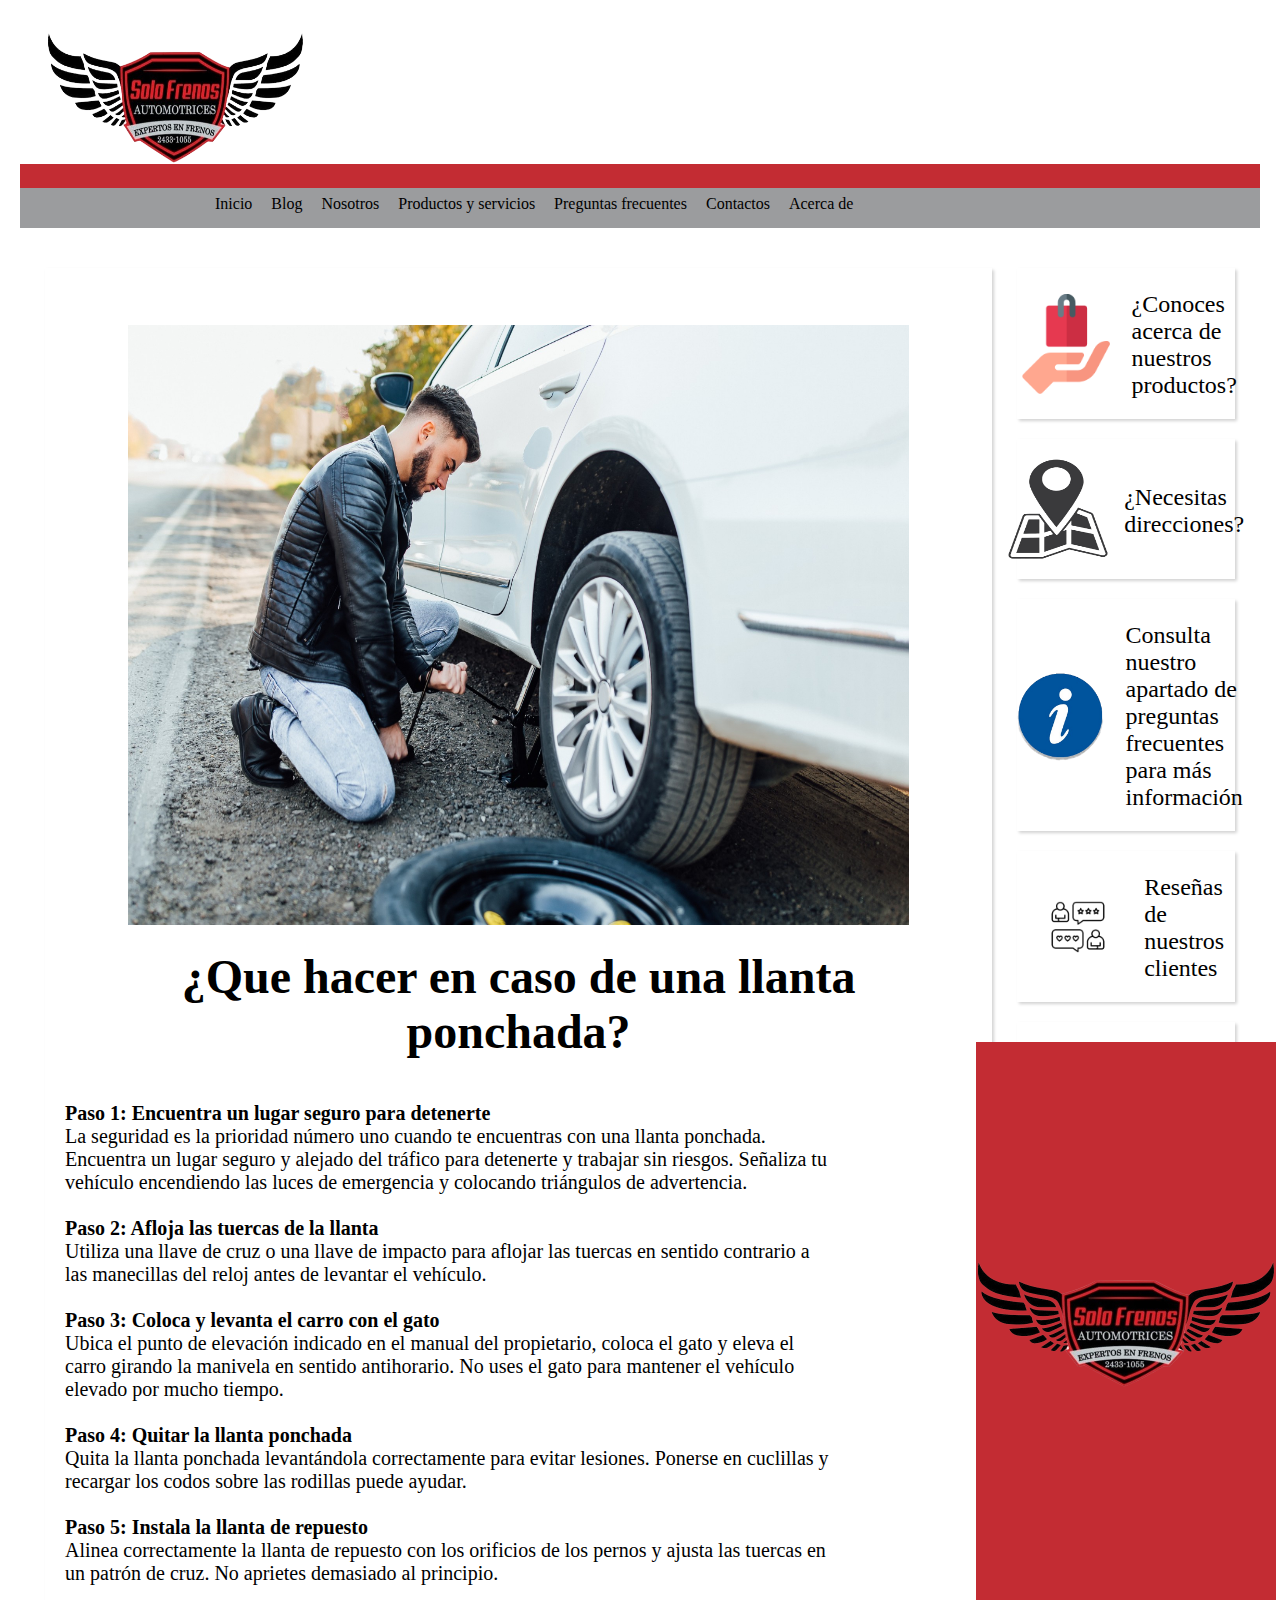
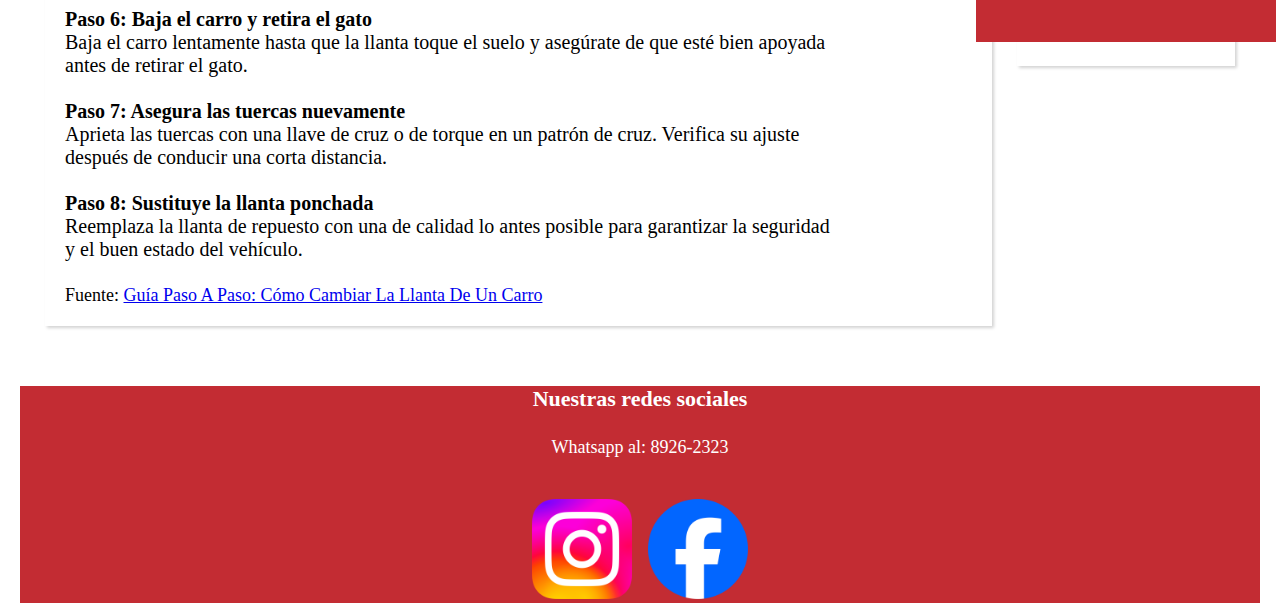
<file: PublicacionCambioDeLlanta.html>
<!DOCTYPE html>
<html lang="es">

<head>
    <meta charset="UTF-8">
    <meta name="viewport" content="width=device-width, initial-scale=1.0">
    <link href="./CSS/Diseño.css" rel="stylesheet" />
    <link href="./CSS/DiseñoBlog.css" rel="stylesheet" />
    <title>Solofrenos Automotrices</title>
</head>

<body>
    <header>
        <nav class="Inicio"><img src="./IMG/LogoEmpresa-removebg-preview.png" alt="Logo de Solofrenos Automotrices"
            width="280" height="150"></nav>
    <nav class="Barra"></nav>
    <nav class="Menu">
        <ul>
            <li><a href="./index.html">Inicio</a></li>
            <li><a href="./Blog.html">Blog</a></li>
            <li><a href="./Nosotros.html">Nosotros</a></li>
            <li><a href="./Productos-Y-Servicios.html">Productos y servicios</a></li>
            <li><a href="./Preguntas-Frecuentes.html">Preguntas frecuentes</a></li>
            <li><a href="./Contactos.html">Contactos</a></li>
            <li><a href="./Acerca-De.html">Acerca de</a></li>
        </ul>
    </nav>
    </header>
    <main>

        <div class="fila">



            <Section class="columnaPublicacion">


                <section class="publicacion">

                    <div class="img"><img src="./IMG/cambiarLLanta.jpg"
                            alt="Hombre cambiando una llanta en la calle" class="imagenInicioBlog"></div>

                    <h1 class="tituloArticulo">¿Que hacer en caso de una llanta ponchada?</h1>


                    <p class="contenidoArticulo">
                        <strong>Paso 1: Encuentra un lugar seguro para detenerte</strong><br>
                        La seguridad es la prioridad número uno cuando te encuentras con una llanta ponchada. Encuentra un lugar seguro y alejado del tráfico para detenerte y trabajar sin riesgos. Señaliza tu vehículo encendiendo las luces de emergencia y colocando triángulos de advertencia.<br><br>
                    
                        <strong>Paso 2: Afloja las tuercas de la llanta</strong><br>
                        Utiliza una llave de cruz o una llave de impacto para aflojar las tuercas en sentido contrario a las manecillas del reloj antes de levantar el vehículo.<br><br>
                    
                        <strong>Paso 3: Coloca y levanta el carro con el gato</strong><br>
                        Ubica el punto de elevación indicado en el manual del propietario, coloca el gato y eleva el carro girando la manivela en sentido antihorario. No uses el gato para mantener el vehículo elevado por mucho tiempo.<br><br>
                    
                        <strong>Paso 4: Quitar la llanta ponchada</strong><br>
                        Quita la llanta ponchada levantándola correctamente para evitar lesiones. Ponerse en cuclillas y recargar los codos sobre las rodillas puede ayudar.<br><br>
                    
                        <strong>Paso 5: Instala la llanta de repuesto</strong><br>
                        Alinea correctamente la llanta de repuesto con los orificios de los pernos y ajusta las tuercas en un patrón de cruz. No aprietes demasiado al principio.<br><br>
                    
                        <strong>Paso 6: Baja el carro y retira el gato</strong><br>
                        Baja el carro lentamente hasta que la llanta toque el suelo y asegúrate de que esté bien apoyada antes de retirar el gato.<br><br>
                    
                        <strong>Paso 7: Asegura las tuercas nuevamente</strong><br>
                        Aprieta las tuercas con una llave de cruz o de torque en un patrón de cruz. Verifica su ajuste después de conducir una corta distancia.<br><br>
                    
                        <strong>Paso 8: Sustituye la llanta ponchada</strong><br>
                        Reemplaza la llanta de repuesto con una de calidad lo antes posible para garantizar la seguridad y el buen estado del vehículo.
                    </p>

                    <p> <br>Fuente: <a href="https://www.tersallantas.com/como-cambiar-la-llanta-de-un-carro/">Guía Paso A Paso: Cómo Cambiar La Llanta De Un Carro</a></p>
                    



                </section>







            </Section>


            <section class="columnaDerecha">

                <section class="publicacion">
                    <a href="Productos-Y-Servicios.html" class="linkDiseño">
                        <div class="miniPublicacion">
                            
                            <img src="IMG/iconoProducto.png " alt="Una mano sosteniendo una bolsa" height="100" width="100">
                            <p style="font-size: 1.5em;">¿Conoces acerca de nuestros productos? </p>

                        </div>
                    </a>
                </section>
                <section class="publicacion">
                    <a href="Contactos.html" class="linkDiseño">
                        <div class="miniPublicacion">
                            <img src="IMG/Direcciones.png" alt="Un indicador en un mapa" height="100" width="100">
                            <p style="font-size: 1.5em;">¿Necesitas direcciones?</p>

                        </div>
                    </a>
                </section>
                <section class="publicacion">
                    <a href="Preguntas-Frecuentes.html" class="linkDiseño">
                        <div class="miniPublicacion">
                            <img src="IMG/info.png" alt="Icono de información" height="100" width="100">
                            <p style="font-size: 1.5em;">Consulta nuestro apartado de preguntas frecuentes para más información</p>

                        </div>
                    </a>
                </section>
                <section class="publicacion">
                    <a href="Nosotros.html" class="linkDiseño">
                        <div class="miniPublicacion">
                            <img src="IMG/Reseñas.png" alt="Icono de información" height="100" width="100">
                            <p style="font-size: 1.5em;">Reseñas de nuestros clientes</p>

                        </div>
                    </a>
                </section>
                
                <Section class="publicacion" style="display: flex; justify-content: center; align-items: center;">
                    <a href="./index.html">
                    <img src="IMG/BannerVertical.jpg" alt="" height="600" width="300">
                </a>
                </Section>




            </section>




        </div>


        
    </main>
  <footer class="caja-Contactos">

        <div>
            <h1>Nuestras redes sociales</h1>
            <p> Whatsapp al: 8926-2323 <br><br></p>
            <a href="https://www.facebook.com/p/SOLOFRENOS-AUTOMOTRICES-100057215119907/" target="_blank"><img
                    src="./IMG/Facebook-removebg-preview.png" class="logo" alt="Logo de Facebook"></a>


            <a href="https://www.instagram.com/solofrenosautomotrices/" target="_blank"><img
                    src="./IMG/Instagram-removebg-preview.png" class="logo2" height="100px" alt="Logo de instagram"></a>

        </div>
    </footer>
</body>

</html>
</file>
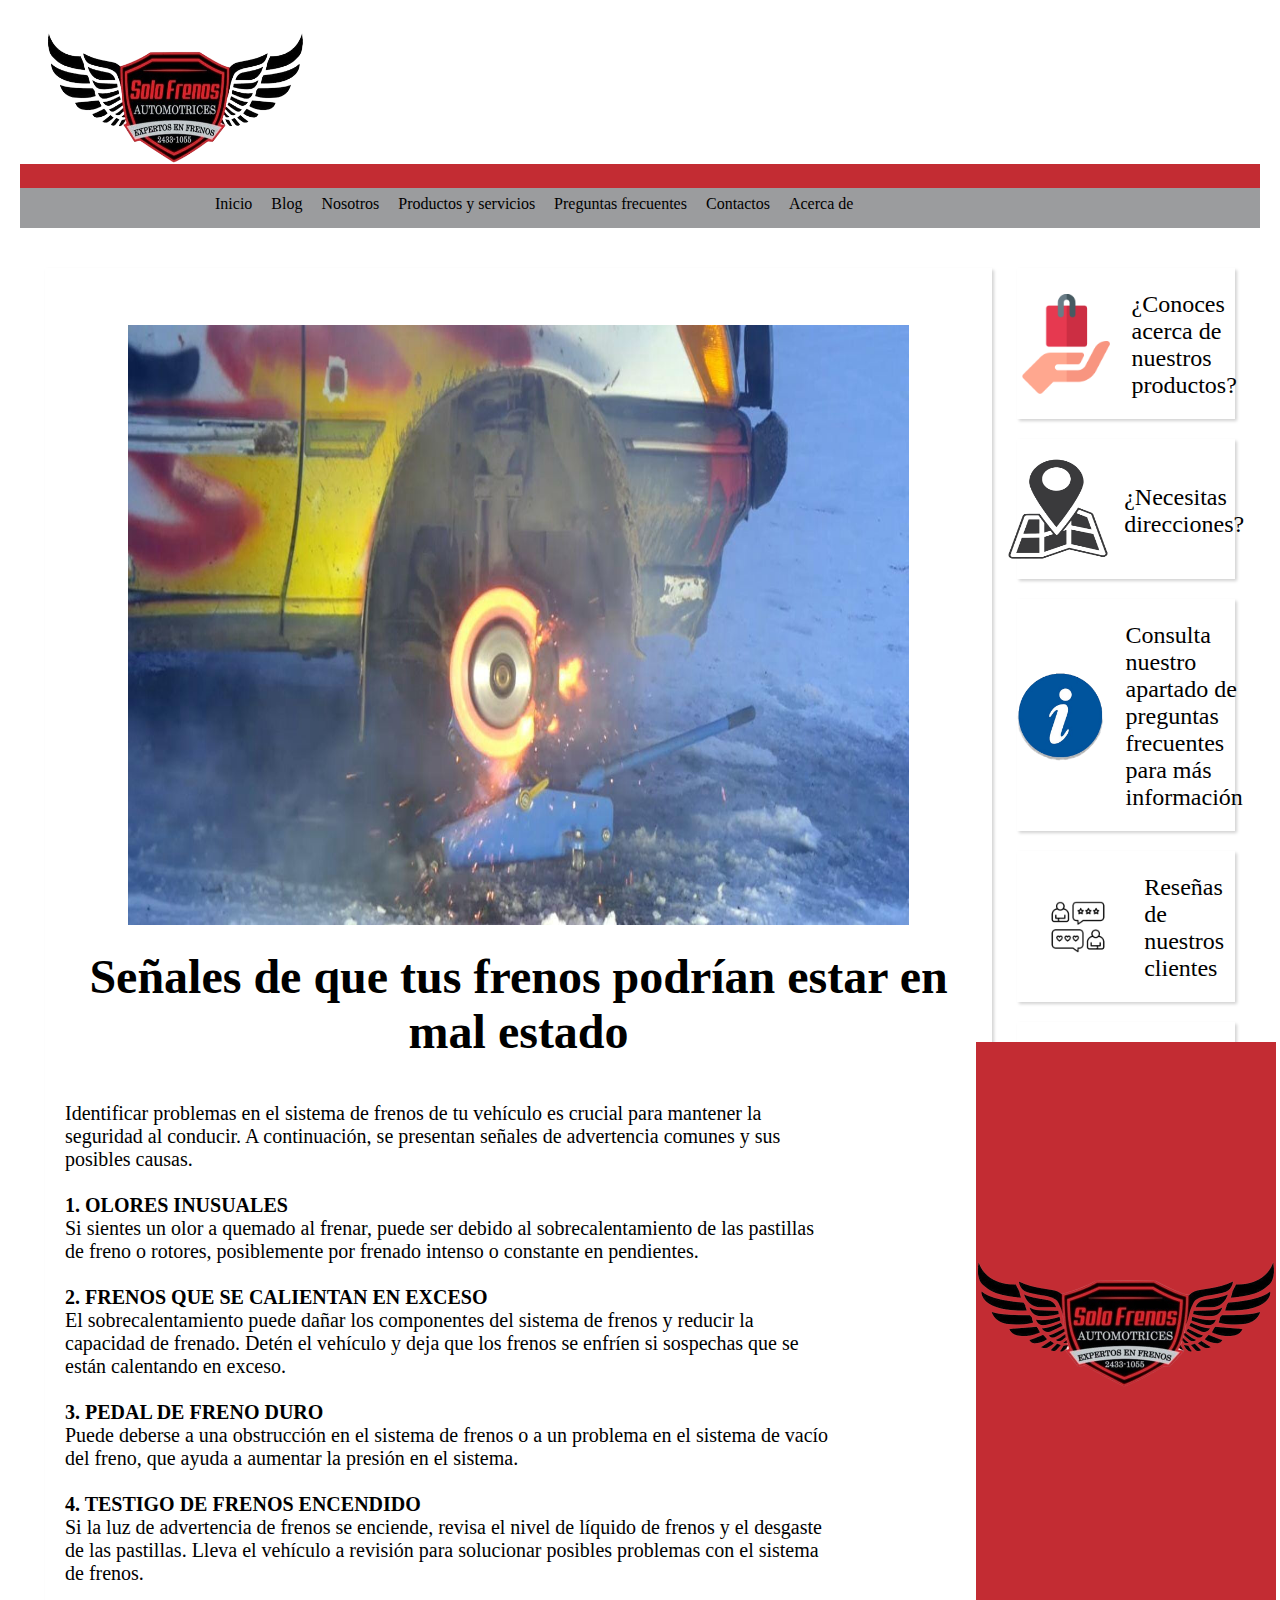
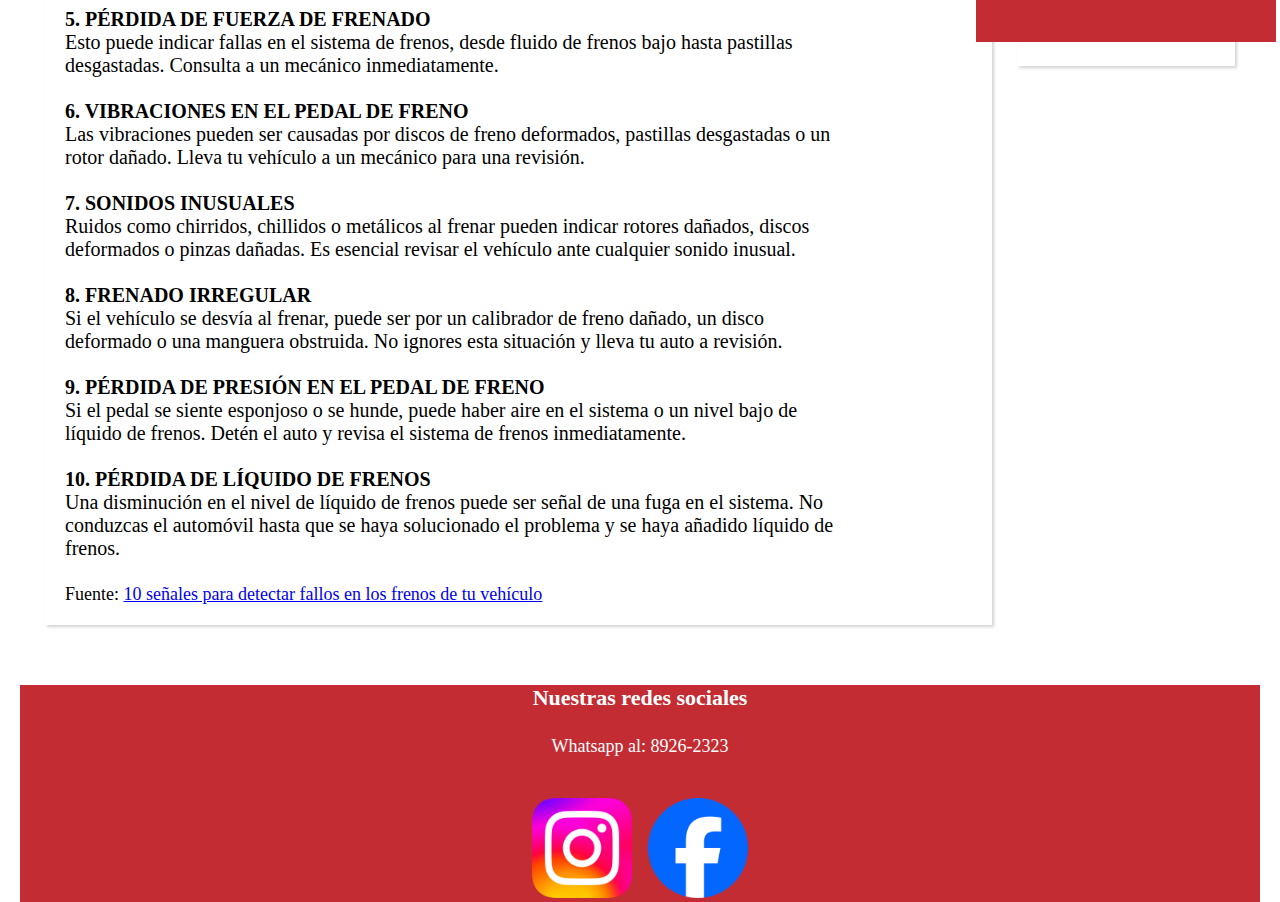
<file: PublicacionFrenosMalEstado.html>
<!DOCTYPE html>
<html lang="es">

<head>
    <meta charset="UTF-8">
    <meta name="viewport" content="width=device-width, initial-scale=1.0">
    <link href="./CSS/Diseño.css" rel="stylesheet" />
    <link href="./CSS/DiseñoBlog.css" rel="stylesheet" />
    <title>Solofrenos Automotrices</title>
</head>

<body>
    <header>
        <nav class="Inicio"><img src="./IMG/LogoEmpresa-removebg-preview.png" alt="Logo de Solofrenos Automotrices"
            width="280" height="150"></nav>
    <nav class="Barra"></nav>
    <nav class="Menu">
        <ul>
            <li><a href="./index.html">Inicio</a></li>
            <li><a href="./Blog.html">Blog</a></li>
            <li><a href="./Nosotros.html">Nosotros</a></li>
            <li><a href="./Productos-Y-Servicios.html">Productos y servicios</a></li>
            <li><a href="./Preguntas-Frecuentes.html">Preguntas frecuentes</a></li>
            <li><a href="./Contactos.html">Contactos</a></li>
            <li><a href="./Acerca-De.html">Acerca de</a></li>
        </ul>
    </nav>
    </header>
    <main>

        <div class="fila">



            <Section class="columnaPublicacion">


                <section class="publicacion">

                    <div class="img"><img src="./IMG/frenoDañado.jpg"
                            alt="Freno en mal estado humeando y incandescente" class="imagenInicioBlog"></div>

                    <h1 class="tituloArticulo">Señales de que tus frenos podrían estar en mal estado    </h1>


                    <p class="contenidoArticulo">
                        
                            Identificar problemas en el sistema de frenos de tu vehículo es crucial para mantener la seguridad al conducir. A continuación, se presentan señales de advertencia comunes y sus posibles causas.
                            <br><br>
                            <strong>1. OLORES INUSUALES</strong><br>
                            Si sientes un olor a quemado al frenar, puede ser debido al sobrecalentamiento de las pastillas de freno o rotores, posiblemente por frenado intenso o constante en pendientes.
                            <br><br>
                            <strong>2. FRENOS QUE SE CALIENTAN EN EXCESO</strong><br>
                            El sobrecalentamiento puede dañar los componentes del sistema de frenos y reducir la capacidad de frenado. Detén el vehículo y deja que los frenos se enfríen si sospechas que se están calentando en exceso.
                            <br><br>
                            <strong>3. PEDAL DE FRENO DURO</strong><br>
                            Puede deberse a una obstrucción en el sistema de frenos o a un problema en el sistema de vacío del freno, que ayuda a aumentar la presión en el sistema.
                            <br><br>
                            <strong>4. TESTIGO DE FRENOS ENCENDIDO</strong><br>
                            Si la luz de advertencia de frenos se enciende, revisa el nivel de líquido de frenos y el desgaste de las pastillas. Lleva el vehículo a revisión para solucionar posibles problemas con el sistema de frenos.
                            <br><br>
                            <strong>5. PÉRDIDA DE FUERZA DE FRENADO</strong><br>
                            Esto puede indicar fallas en el sistema de frenos, desde fluido de frenos bajo hasta pastillas desgastadas. Consulta a un mecánico inmediatamente.
                            <br><br>
                            <strong>6. VIBRACIONES EN EL PEDAL DE FRENO</strong><br>
                            Las vibraciones pueden ser causadas por discos de freno deformados, pastillas desgastadas o un rotor dañado. Lleva tu vehículo a un mecánico para una revisión.
                            <br><br>
                            <strong>7. SONIDOS INUSUALES</strong><br>
                            Ruidos como chirridos, chillidos o metálicos al frenar pueden indicar rotores dañados, discos deformados o pinzas dañadas. Es esencial revisar el vehículo ante cualquier sonido inusual.
                            <br><br>
                            <strong>8. FRENADO IRREGULAR</strong><br>
                            Si el vehículo se desvía al frenar, puede ser por un calibrador de freno dañado, un disco deformado o una manguera obstruida. No ignores esta situación y lleva tu auto a revisión.
                            <br><br>
                            <strong>9. PÉRDIDA DE PRESIÓN EN EL PEDAL DE FRENO</strong><br>
                            Si el pedal se siente esponjoso o se hunde, puede haber aire en el sistema o un nivel bajo de líquido de frenos. Detén el auto y revisa el sistema de frenos inmediatamente.
                            <br><br>
                            <strong>10. PÉRDIDA DE LÍQUIDO DE FRENOS</strong><br>
                            Una disminución en el nivel de líquido de frenos puede ser señal de una fuga en el sistema. No conduzcas el automóvil hasta que se haya solucionado el problema y se haya añadido líquido de frenos.
                        
                    </p>

                    <p> <br>Fuente: <a href="https://www.renting.cr/senales-para-detectar-fallos-en-los-frenos/">10 señales para detectar fallos en los frenos de tu vehículo </a></p>

                </section>







            </Section>


            <section class="columnaDerecha">

                <section class="publicacion">
                    <a href="Productos-Y-Servicios.html" class="linkDiseño">
                        <div class="miniPublicacion">
                            
                            <img src="IMG/iconoProducto.png " alt="Una mano sosteniendo una bolsa" height="100" width="100">
                            <p style="font-size: 1.5em;">¿Conoces acerca de nuestros productos? </p>

                        </div>
                    </a>
                </section>
                <section class="publicacion">
                    <a href="Contactos.html" class="linkDiseño">
                        <div class="miniPublicacion">
                            <img src="IMG/Direcciones.png" alt="Un indicador en un mapa" height="100" width="100">
                            <p style="font-size: 1.5em;">¿Necesitas direcciones?</p>

                        </div>
                    </a>
                </section>
                <section class="publicacion">
                    <a href="Preguntas-Frecuentes.html" class="linkDiseño">
                        <div class="miniPublicacion">
                            <img src="IMG/info.png" alt="Icono de información" height="100" width="100">
                            <p style="font-size: 1.5em;">Consulta nuestro apartado de preguntas frecuentes para más información</p>

                        </div>
                    </a>
                </section>
                <section class="publicacion">
                    <a href="Nosotros.html" class="linkDiseño">
                        <div class="miniPublicacion">
                            <img src="IMG/Reseñas.png" alt="Icono de información" height="100" width="100">
                            <p style="font-size: 1.5em;">Reseñas de nuestros clientes</p>

                        </div>
                    </a>
                </section>
                
                <Section class="publicacion" style="display: flex; justify-content: center; align-items: center;">
                    <a href="./index.html">
                    <img src="IMG/BannerVertical.jpg" alt="" height="600" width="300">
                </a>
                </Section>




            </section>




        </div>



    </main>
  <footer class="caja-Contactos">

        <div>
            <h1>Nuestras redes sociales</h1>
            <p> Whatsapp al: 8926-2323 <br><br></p>
            <a href="https://www.facebook.com/p/SOLOFRENOS-AUTOMOTRICES-100057215119907/" target="_blank"><img
                    src="./IMG/Facebook-removebg-preview.png" class="logo" alt="Logo de Facebook"></a>


            <a href="https://www.instagram.com/solofrenosautomotrices/" target="_blank"><img
                    src="./IMG/Instagram-removebg-preview.png" class="logo2" height="100px" alt="Logo de instagram"></a>

        </div>
    </footer>
</body>

</html>
</file>
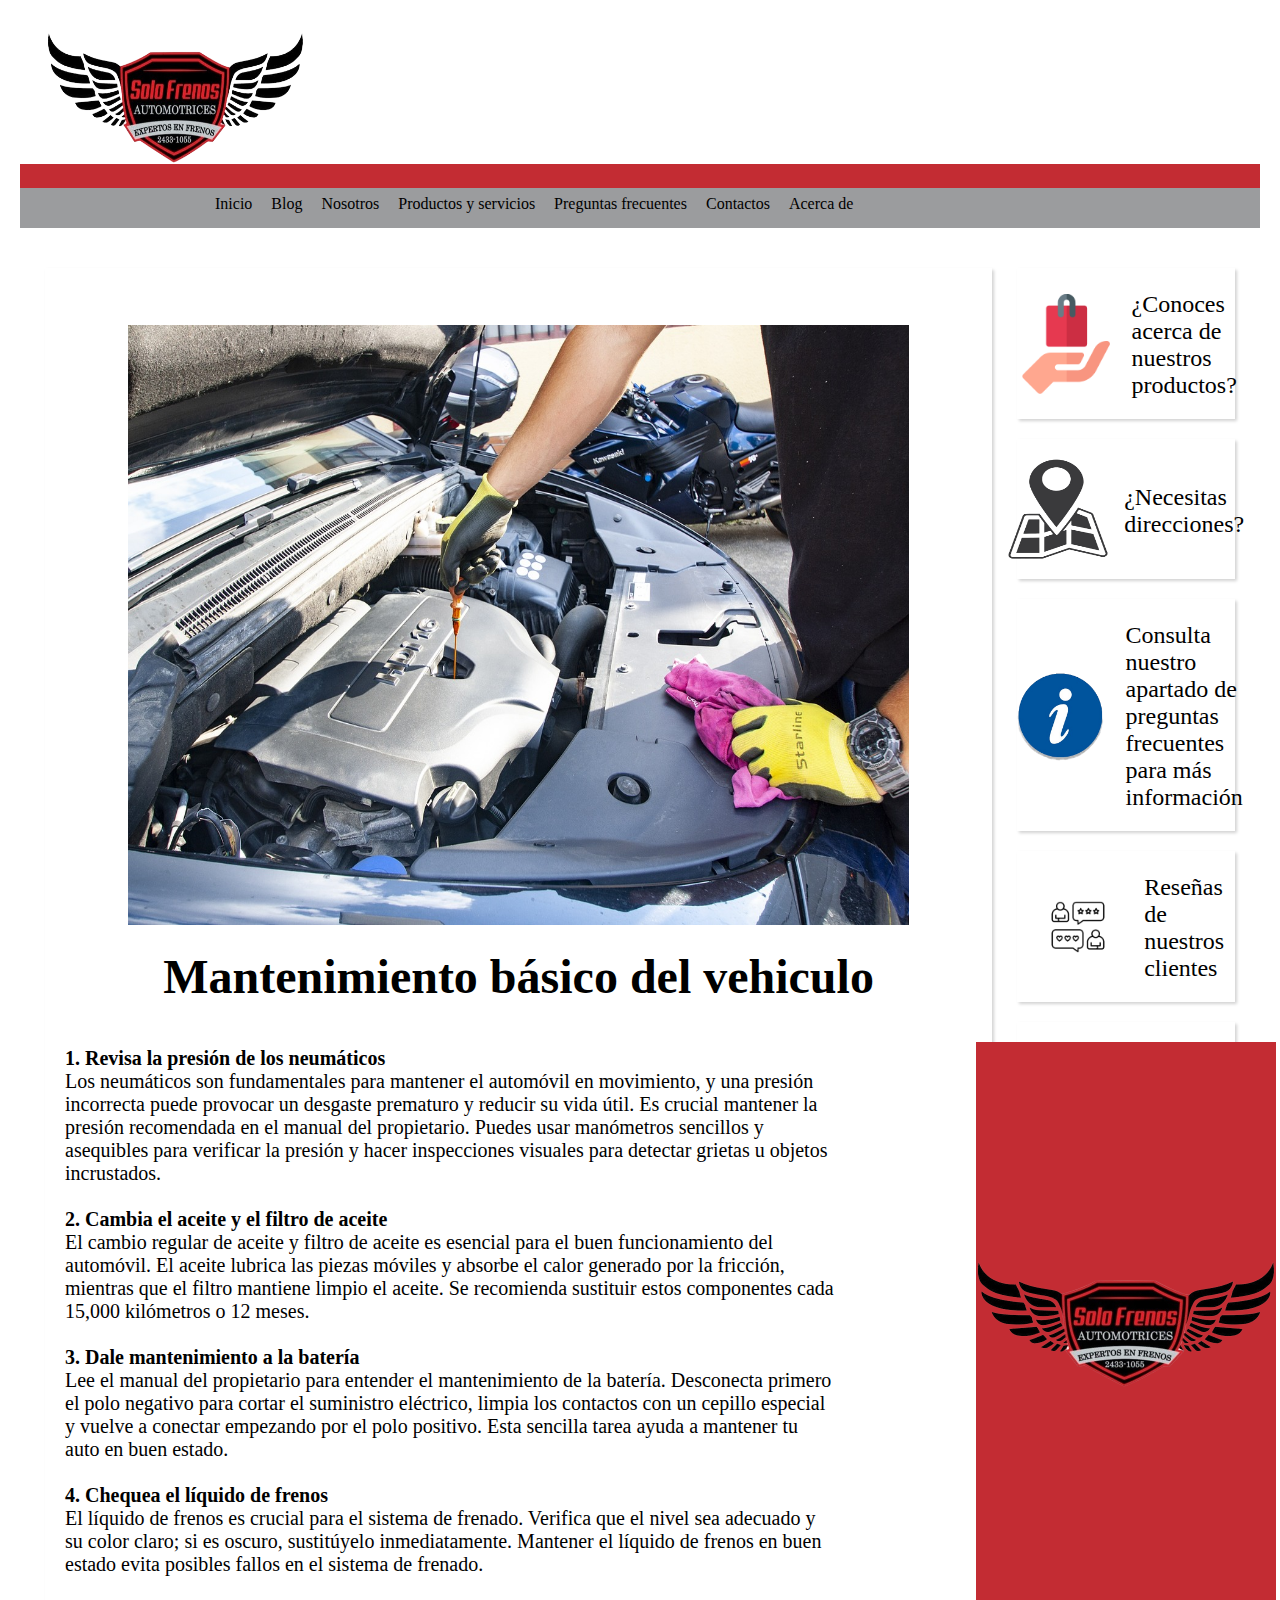
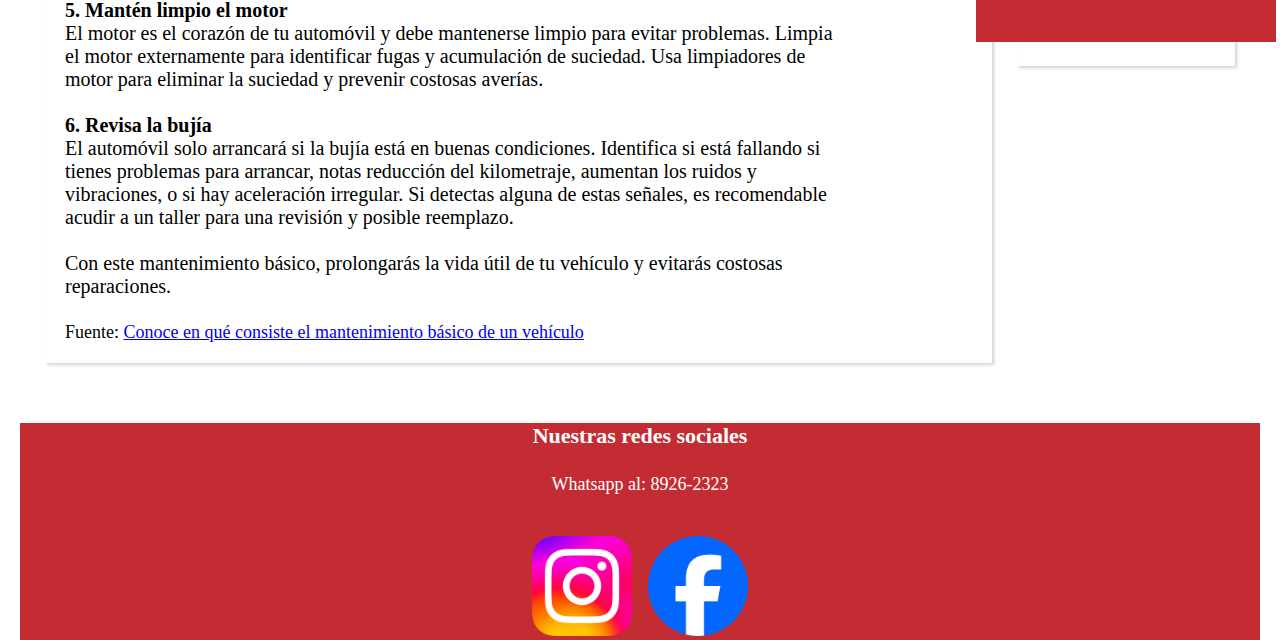
<file: PublicacionMantenimientoBasico.html>
<!DOCTYPE html>
<html lang="es">

<head>
    <meta charset="UTF-8">
    <meta name="viewport" content="width=device-width, initial-scale=1.0">
    <link href="./CSS/Diseño.css" rel="stylesheet" />
    <link href="./CSS/DiseñoBlog.css" rel="stylesheet" />
    <title>Solofrenos Automotrices</title>
</head>

<body>
    <header>
        <nav class="Inicio"><img src="./IMG/LogoEmpresa-removebg-preview.png" alt="Logo de Solofrenos Automotrices"
            width="280" height="150"></nav>
    <nav class="Barra"></nav>
    <nav class="Menu">
        <ul>
            <li><a href="./index.html">Inicio</a></li>
            <li><a href="./Blog.html">Blog</a></li>
            <li><a href="./Nosotros.html">Nosotros</a></li>
            <li><a href="./Productos-Y-Servicios.html">Productos y servicios</a></li>
            <li><a href="./Preguntas-Frecuentes.html">Preguntas frecuentes</a></li>
            <li><a href="./Contactos.html">Contactos</a></li>
            <li><a href="./Acerca-De.html">Acerca de</a></li>
        </ul>
    </nav>
    </header>
    <main>

        <div class="fila">



            <Section class="columnaPublicacion">


                <section class="publicacion">

                    <div class="img"><img src="./IMG/Mantenimiento_Basico.jpg"
                            alt="Mecánico revisando el aceite del motor" class="imagenInicioBlog"></div>

                    <h1 class="tituloArticulo">Mantenimiento básico del vehiculo</h1>


                    <p class="contenidoArticulo">
                        <strong>1. Revisa la presión de los neumáticos</strong><br>
                        Los neumáticos son fundamentales para mantener el automóvil en movimiento, y una presión incorrecta puede provocar un desgaste prematuro y reducir su vida útil. Es crucial mantener la presión recomendada en el manual del propietario. Puedes usar manómetros sencillos y asequibles para verificar la presión y hacer inspecciones visuales para detectar grietas u objetos incrustados.<br><br>
                    
                        <strong>2. Cambia el aceite y el filtro de aceite</strong><br>
                        El cambio regular de aceite y filtro de aceite es esencial para el buen funcionamiento del automóvil. El aceite lubrica las piezas móviles y absorbe el calor generado por la fricción, mientras que el filtro mantiene limpio el aceite. Se recomienda sustituir estos componentes cada 15,000 kilómetros o 12 meses.<br><br>
                    
                        <strong>3. Dale mantenimiento a la batería</strong><br>
                        Lee el manual del propietario para entender el mantenimiento de la batería. Desconecta primero el polo negativo para cortar el suministro eléctrico, limpia los contactos con un cepillo especial y vuelve a conectar empezando por el polo positivo. Esta sencilla tarea ayuda a mantener tu auto en buen estado.<br><br>
                    
                        <strong>4. Chequea el líquido de frenos</strong><br>
                        El líquido de frenos es crucial para el sistema de frenado. Verifica que el nivel sea adecuado y su color claro; si es oscuro, sustitúyelo inmediatamente. Mantener el líquido de frenos en buen estado evita posibles fallos en el sistema de frenado.<br><br>
                    
                        <strong>5. Mantén limpio el motor</strong><br>
                        El motor es el corazón de tu automóvil y debe mantenerse limpio para evitar problemas. Limpia el motor externamente para identificar fugas y acumulación de suciedad. Usa limpiadores de motor para eliminar la suciedad y prevenir costosas averías.<br><br>
                    
                        <strong>6. Revisa la bujía</strong><br>
                        El automóvil solo arrancará si la bujía está en buenas condiciones. Identifica si está fallando si tienes problemas para arrancar, notas reducción del kilometraje, aumentan los ruidos y vibraciones, o si hay aceleración irregular. Si detectas alguna de estas señales, es recomendable acudir a un taller para una revisión y posible reemplazo.<br><br>
                    
                        Con este mantenimiento básico, prolongarás la vida útil de tu vehículo y evitarás costosas reparaciones.
                    </p>

                    <p> <br>Fuente: <a href="https://www.kia.com/pe/util/news/como-es-mantenimiento-basico-vehiculo.html">Conoce en qué consiste el mantenimiento básico de un vehículo</a></p>



                </section>







            </Section>


            <section class="columnaDerecha">


                <section class="publicacion">
                    <a href="Productos-Y-Servicios.html" class="linkDiseño">
                        <div class="miniPublicacion">
                            
                            <img src="IMG/iconoProducto.png " alt="Una mano sosteniendo una bolsa" height="100" width="100">
                            <p style="font-size: 1.5em;">¿Conoces acerca de nuestros productos? </p>

                        </div>
                    </a>
                </section>
                <section class="publicacion">
                    <a href="Contactos.html" class="linkDiseño">
                        <div class="miniPublicacion">
                            <img src="IMG/Direcciones.png" alt="Un indicador en un mapa" height="100" width="100">
                            <p style="font-size: 1.5em;">¿Necesitas direcciones?</p>

                        </div>
                    </a>
                </section>
                <section class="publicacion">
                    <a href="Preguntas-Frecuentes.html" class="linkDiseño">
                        <div class="miniPublicacion">
                            <img src="IMG/info.png" alt="Icono de información" height="100" width="100">
                            <p style="font-size: 1.5em;">Consulta nuestro apartado de preguntas frecuentes para más información</p>

                        </div>
                    </a>
                </section>
                <section class="publicacion">
                    <a href="Nosotros.html" class="linkDiseño">
                        <div class="miniPublicacion">
                            <img src="IMG/Reseñas.png" alt="Icono de información" height="100" width="100">
                            <p style="font-size: 1.5em;">Reseñas de nuestros clientes</p>

                        </div>
                    </a>
                </section>
                
                <Section class="publicacion" style="display: flex; justify-content: center; align-items: center;">
                    <a href="./index.html">
                    <img src="IMG/BannerVertical.jpg" alt="" height="600" width="300">
                </a>
                </Section>



            </section>




        </div>


  
    </main>
     <footer class="caja-Contactos">

        <div>
            <h1>Nuestras redes sociales</h1>
            <p> Whatsapp al: 8926-2323 <br><br></p>
            <a href="https://www.facebook.com/p/SOLOFRENOS-AUTOMOTRICES-100057215119907/" target="_blank"><img
                    src="./IMG/Facebook-removebg-preview.png" class="logo" alt="Logo de Facebook"></a>


            <a href="https://www.instagram.com/solofrenosautomotrices/" target="_blank"><img
                    src="./IMG/Instagram-removebg-preview.png" class="logo2" height="100px" alt="Logo de instagram"></a>

        </div>
    </footer>
</body>

</html>
</file>
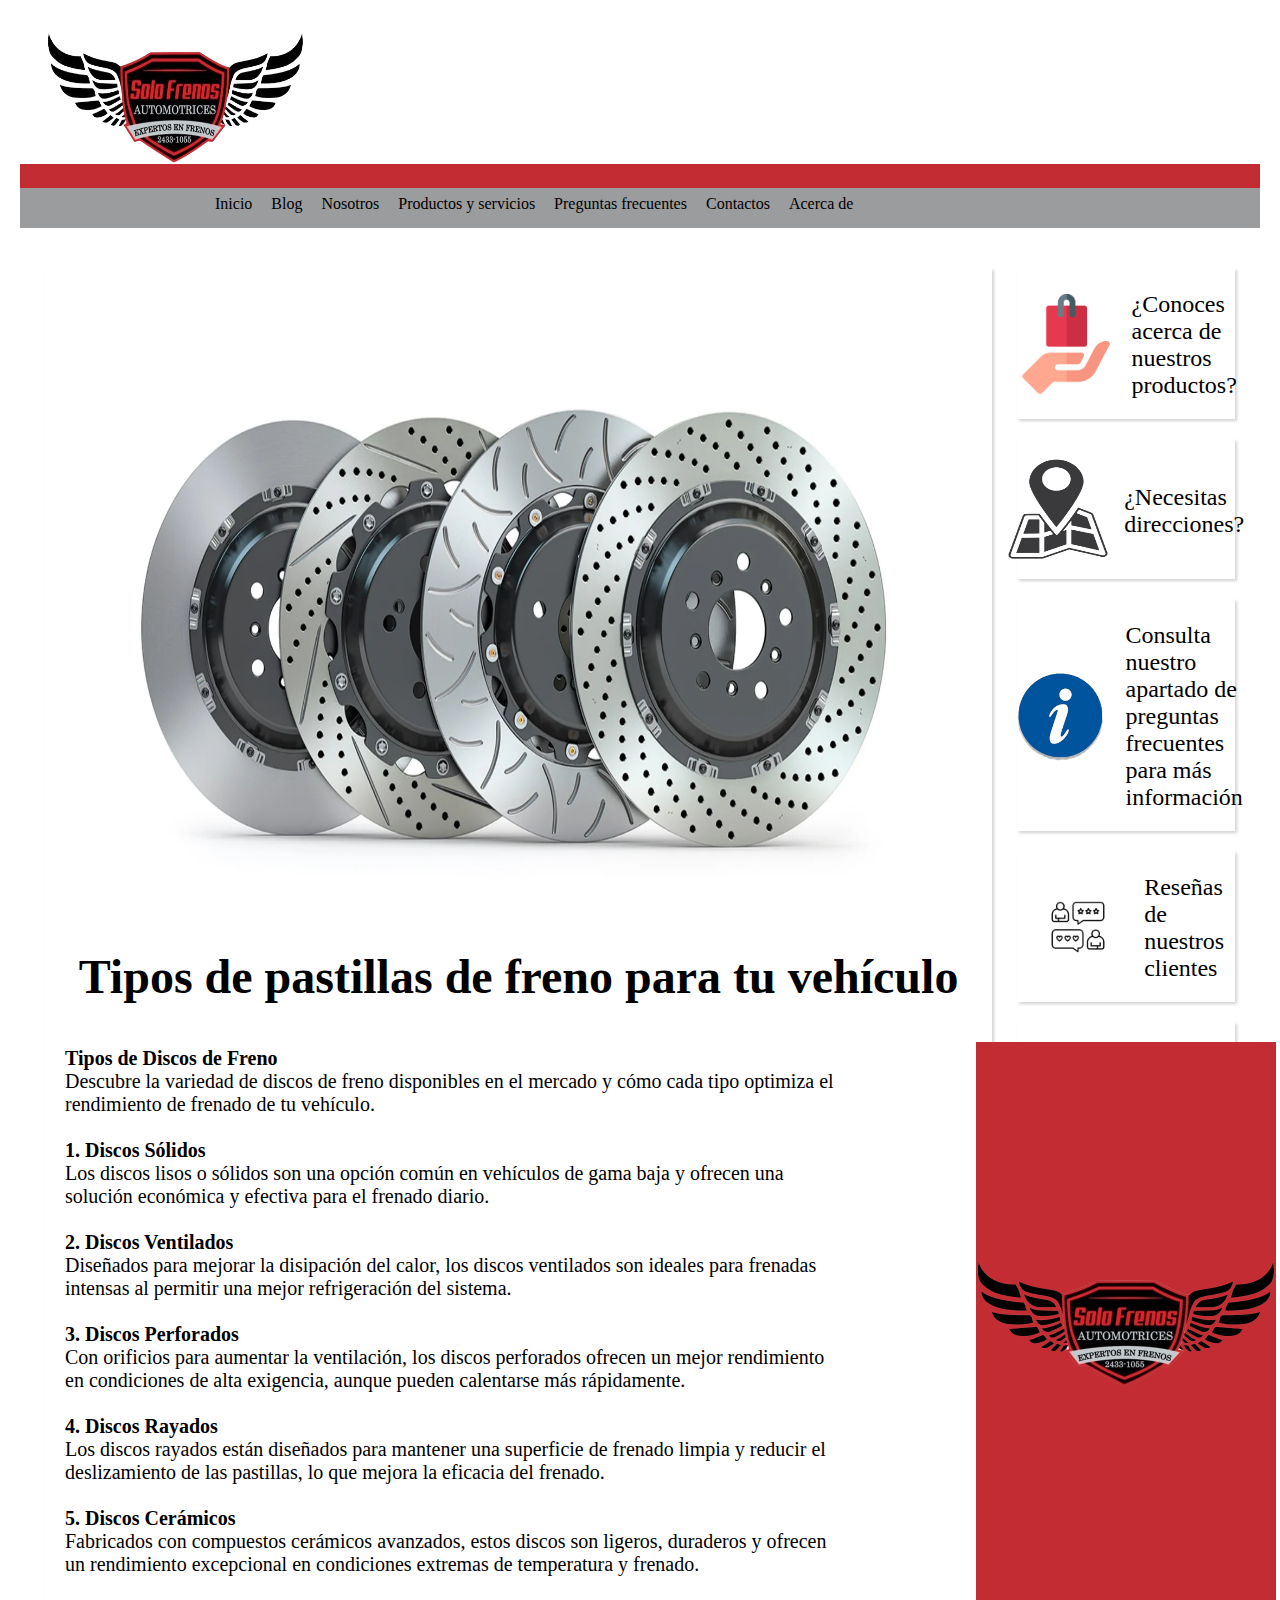
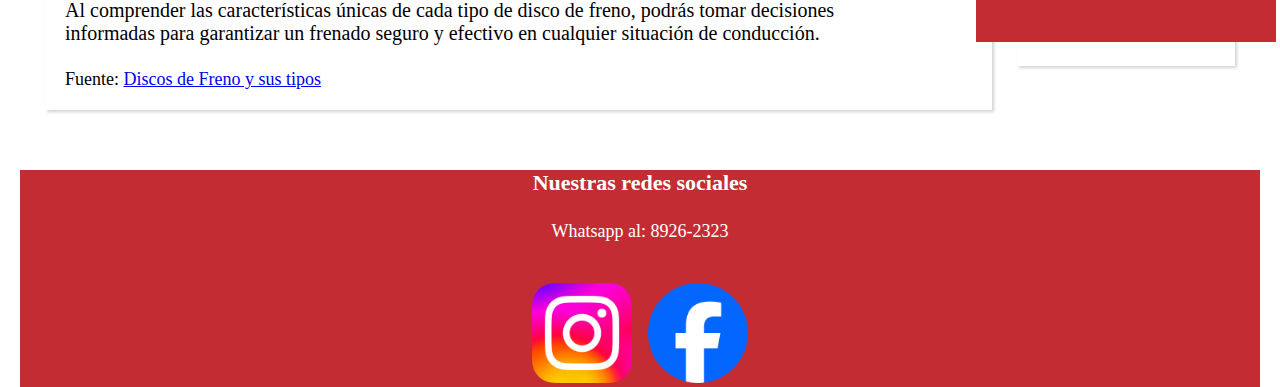
<file: PublicacionTiposdeDiscosdeFrenos.html>
<!DOCTYPE html>
<html lang="es">

<head>
    <meta charset="UTF-8">
    <meta name="viewport" content="width=device-width, initial-scale=1.0">
    <link href="./CSS/Diseño.css" rel="stylesheet" />
    <link href="./CSS/DiseñoBlog.css" rel="stylesheet" />
    <title>Solofrenos Automotrices</title>
</head>

<body>
    <header>
        <nav class="Inicio"><img src="./IMG/LogoEmpresa-removebg-preview.png" alt="Logo de Solofrenos Automotrices"
            width="280" height="150"></nav>
    <nav class="Barra"></nav>
    <nav class="Menu">
        <ul>
            <li><a href="./index.html">Inicio</a></li>
            <li><a href="./Blog.html">Blog</a></li>
            <li><a href="./Nosotros.html">Nosotros</a></li>
            <li><a href="./Productos-Y-Servicios.html">Productos y servicios</a></li>
            <li><a href="./Preguntas-Frecuentes.html">Preguntas frecuentes</a></li>
            <li><a href="./Contactos.html">Contactos</a></li>
            <li><a href="./Acerca-De.html">Acerca de</a></li>
        </ul>
    </nav>
    </header>
    <main>

        <div class="fila">



            <Section class="columnaPublicacion">


                <section class="publicacion">

                    <div class="img"><img src="./IMG/Discosdefreno.jpg" alt="Tipos de discos de freno"
                            class="imagenInicioBlog"></div>

                    <h1 class="tituloArticulo">Tipos de pastillas de freno para tu vehículo</h1>


                    <p class="contenidoArticulo">



                        <strong>Tipos de Discos de Freno</strong><br>
                        Descubre la variedad de discos de freno disponibles en el mercado y cómo cada tipo optimiza el
                        rendimiento de frenado de tu vehículo.
                        <br><br>
                        <strong>1. Discos Sólidos</strong><br>
                        Los discos lisos o sólidos son una opción común en vehículos de gama baja y ofrecen una solución
                        económica y efectiva para el frenado diario.
                        <br><br>
                        <strong>2. Discos Ventilados</strong><br>
                        Diseñados para mejorar la disipación del calor, los discos ventilados son ideales para frenadas
                        intensas al permitir una mejor refrigeración del sistema.
                        <br><br>
                        <strong>3. Discos Perforados</strong><br>
                        Con orificios para aumentar la ventilación, los discos perforados ofrecen un mejor rendimiento
                        en condiciones de alta exigencia, aunque pueden calentarse más rápidamente.
                        <br><br>
                        <strong>4. Discos Rayados</strong><br>
                        Los discos rayados están diseñados para mantener una superficie de frenado limpia y reducir el
                        deslizamiento de las pastillas, lo que mejora la eficacia del frenado.
                        <br><br>
                        <strong>5. Discos Cerámicos</strong><br>
                        Fabricados con compuestos cerámicos avanzados, estos discos son ligeros, duraderos y ofrecen un
                        rendimiento excepcional en condiciones extremas de temperatura y frenado.
                        <br><br>
                        Al comprender las características únicas de cada tipo de disco de freno, podrás tomar decisiones
                        informadas para garantizar un frenado seguro y efectivo en cualquier situación de conducción.



                    </p>
                    <p> <br>Fuente: <a
                        href="https://centralderepuestostr.com/discos-freno/">
                        Discos de Freno y sus tipos
                    </a></p>


                </section>







            </Section>


            <section class="columnaDerecha">



                <section class="publicacion">
                    <a href="Productos-Y-Servicios.html" class="linkDiseño">
                        <div class="miniPublicacion">
                            
                            <img src="IMG/iconoProducto.png " alt="Una mano sosteniendo una bolsa" height="100" width="100">
                            <p style="font-size: 1.5em;">¿Conoces acerca de nuestros productos? </p>

                        </div>
                    </a>
                </section>
                <section class="publicacion">
                    <a href="Contactos.html" class="linkDiseño">
                        <div class="miniPublicacion">
                            <img src="IMG/Direcciones.png" alt="Un indicador en un mapa" height="100" width="100">
                            <p style="font-size: 1.5em;">¿Necesitas direcciones?</p>

                        </div>
                    </a>
                </section>
                <section class="publicacion">
                    <a href="Preguntas-Frecuentes.html" class="linkDiseño">
                        <div class="miniPublicacion">
                            <img src="IMG/info.png" alt="Icono de información" height="100" width="100">
                            <p style="font-size: 1.5em;">Consulta nuestro apartado de preguntas frecuentes para más información</p>

                        </div>
                    </a>
                </section>
                <section class="publicacion">
                    <a href="Nosotros.html" class="linkDiseño">
                        <div class="miniPublicacion">
                            <img src="IMG/Reseñas.png" alt="Icono de información" height="100" width="100">
                            <p style="font-size: 1.5em;">Reseñas de nuestros clientes</p>

                        </div>
                    </a>
                </section>
                
                <Section class="publicacion" style="display: flex; justify-content: center; align-items: center;">
                    <a href="./index.html">
                    <img src="IMG/BannerVertical.jpg" alt="" height="600" width="300">
                </a>
                </Section>


            </section>




        </div>


    
    </main>
   <footer class="caja-Contactos">

        <div>
            <h1>Nuestras redes sociales</h1>
            <p> Whatsapp al: 8926-2323 <br><br></p>
            <a href="https://www.facebook.com/p/SOLOFRENOS-AUTOMOTRICES-100057215119907/" target="_blank"><img
                    src="./IMG/Facebook-removebg-preview.png" class="logo" alt="Logo de Facebook"></a>


            <a href="https://www.instagram.com/solofrenosautomotrices/" target="_blank"><img
                    src="./IMG/Instagram-removebg-preview.png" class="logo2" height="100px" alt="Logo de instagram"></a>

        </div>
    </footer>
</body>

</html>
</file>
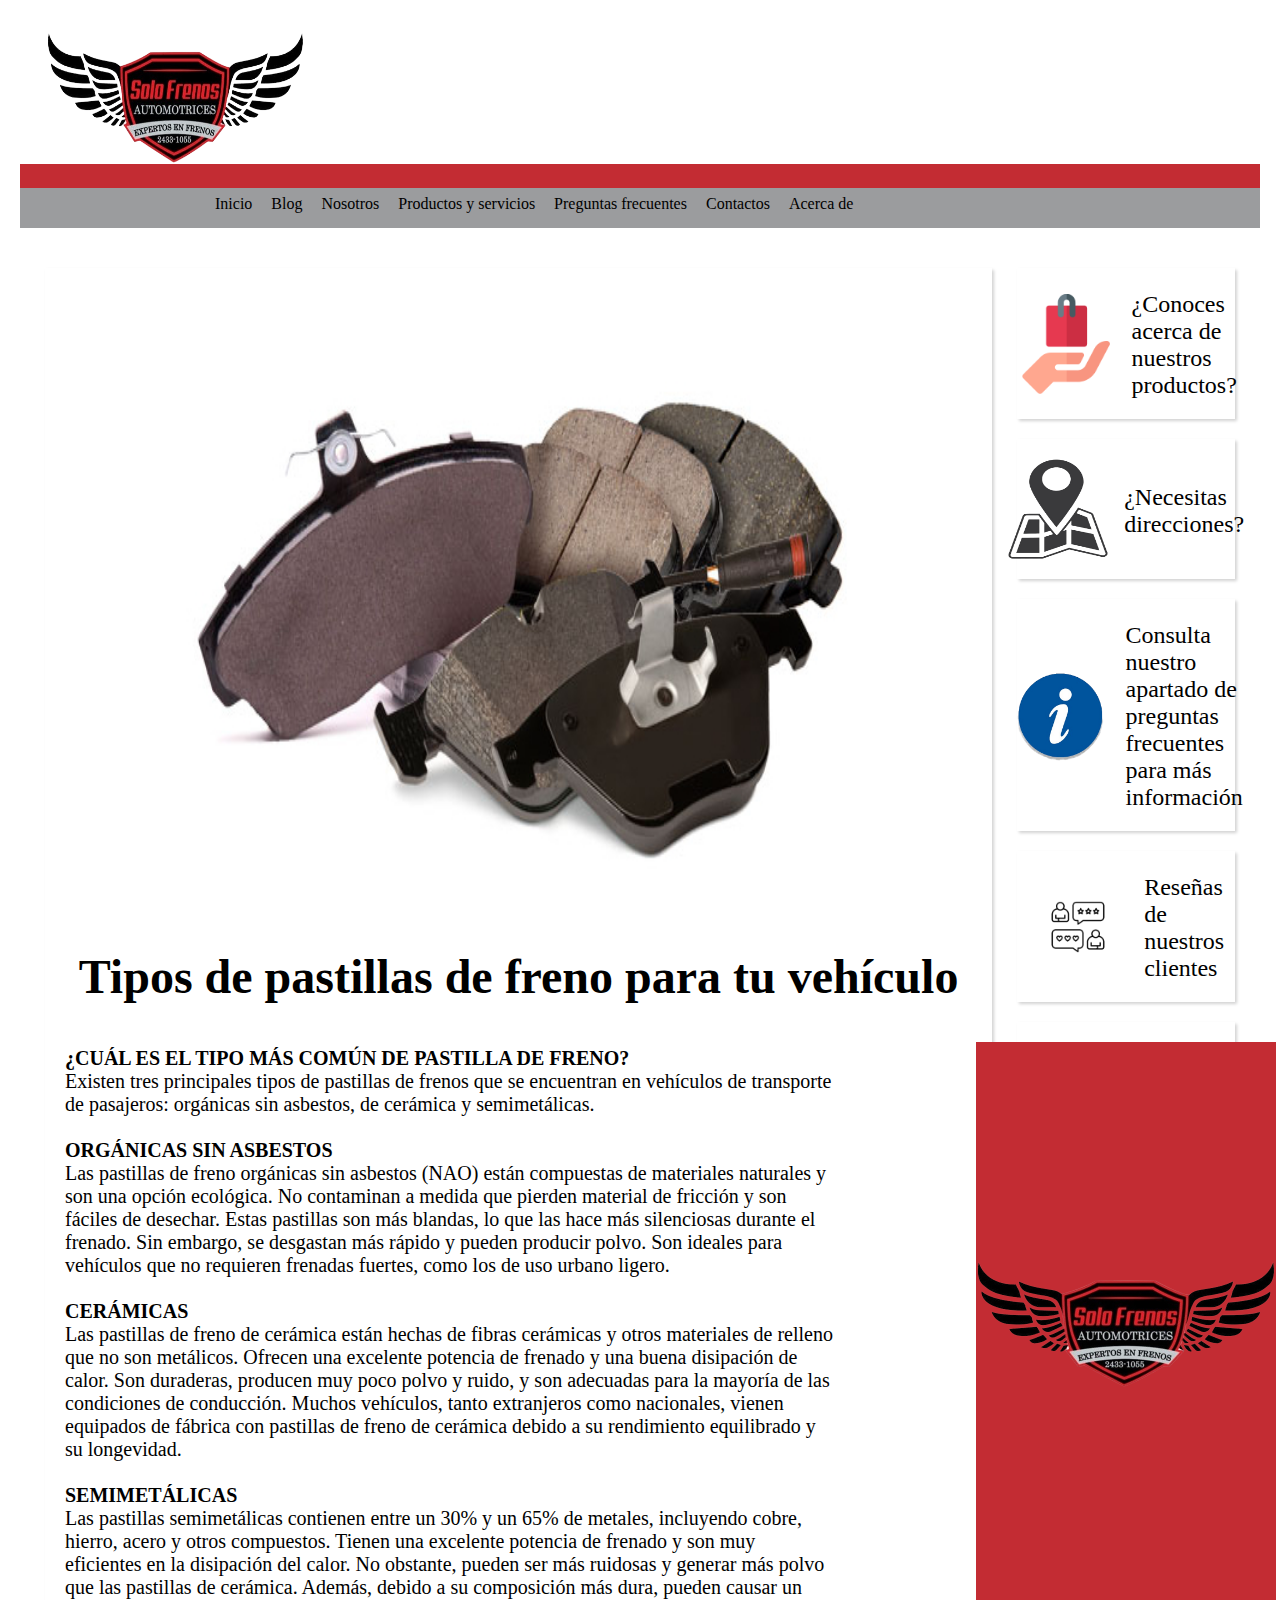
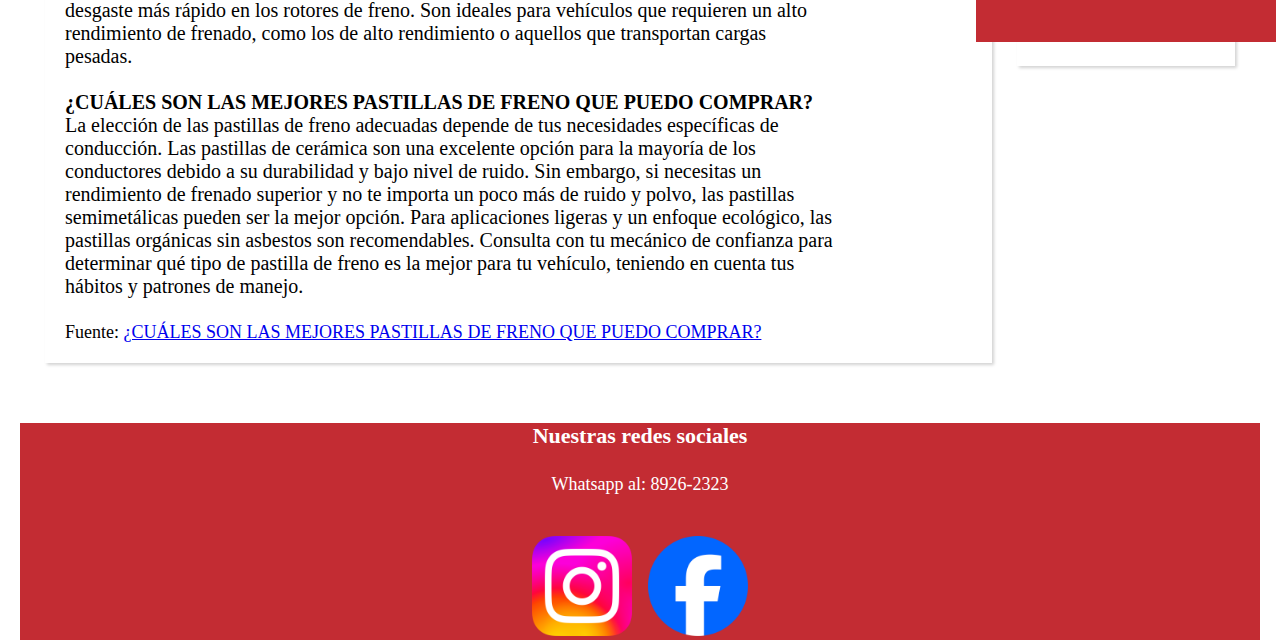
<file: PublicacionTiposDeFrenos.html>
<!DOCTYPE html>
<html lang="es">

<head>
    <meta charset="UTF-8">
    <meta name="viewport" content="width=device-width, initial-scale=1.0">
    <link href="./CSS/Diseño.css" rel="stylesheet" />
    <link href="./CSS/DiseñoBlog.css" rel="stylesheet" />
    <title>Solofrenos Automotrices</title>
</head>

<body>
    <header>
        <nav class="Inicio"><img src="./IMG/LogoEmpresa-removebg-preview.png" alt="Logo de Solofrenos Automotrices"
            width="280" height="150"></nav>
    <nav class="Barra"></nav>
    <nav class="Menu">
        <ul>
            <li><a href="./index.html">Inicio</a></li>
            <li><a href="./Blog.html">Blog</a></li>
            <li><a href="./Nosotros.html">Nosotros</a></li>
            <li><a href="./Productos-Y-Servicios.html">Productos y servicios</a></li>
            <li><a href="./Preguntas-Frecuentes.html">Preguntas frecuentes</a></li>
            <li><a href="./Contactos.html">Contactos</a></li>
            <li><a href="./Acerca-De.html">Acerca de</a></li>
        </ul>
    </nav>
    </header>
    <main>

        <div class="fila">



            <Section class="columnaPublicacion">


                <section class="publicacion">

                    <div class="img"><img src="./IMG/Pastillasdefreno.jpg" alt="Tipos de pastillas de freno"
                            class="imagenInicioBlog"></div>

                    <h1 class="tituloArticulo">Tipos de pastillas de freno para tu vehículo</h1>


                    <p class="contenidoArticulo">



                        <strong>¿CUÁL ES EL TIPO MÁS COMÚN DE PASTILLA DE FRENO?</strong><br>
                        Existen tres principales tipos de pastillas de frenos que se encuentran en vehículos de
                        transporte de pasajeros: orgánicas sin asbestos, de cerámica y semimetálicas.
                        <br><br>
                        <strong>ORGÁNICAS SIN ASBESTOS</strong><br>
                        Las pastillas de freno orgánicas sin asbestos (NAO) están compuestas de materiales naturales y
                        son una opción ecológica. No contaminan a medida que pierden material de fricción y son fáciles
                        de desechar. Estas pastillas son más blandas, lo que las hace más silenciosas durante el
                        frenado. Sin embargo, se desgastan más rápido y pueden producir polvo. Son ideales para
                        vehículos que no requieren frenadas fuertes, como los de uso urbano ligero.
                        <br><br>
                        <strong>CERÁMICAS</strong><br>
                        Las pastillas de freno de cerámica están hechas de fibras cerámicas y otros materiales de
                        relleno que no son metálicos. Ofrecen una excelente potencia de frenado y una buena disipación
                        de calor. Son duraderas, producen muy poco polvo y ruido, y son adecuadas para la mayoría de las
                        condiciones de conducción. Muchos vehículos, tanto extranjeros como nacionales, vienen equipados
                        de fábrica con pastillas de freno de cerámica debido a su rendimiento equilibrado y su
                        longevidad.
                        <br><br>
                        <strong>SEMIMETÁLICAS</strong><br>
                        Las pastillas semimetálicas contienen entre un 30% y un 65% de metales, incluyendo cobre,
                        hierro, acero y otros compuestos. Tienen una excelente potencia de frenado y son muy eficientes
                        en la disipación del calor. No obstante, pueden ser más ruidosas y generar más polvo que las
                        pastillas de cerámica. Además, debido a su composición más dura, pueden causar un desgaste más
                        rápido en los rotores de freno. Son ideales para vehículos que requieren un alto rendimiento de
                        frenado, como los de alto rendimiento o aquellos que transportan cargas pesadas.
                        <br><br>
                        <strong>¿CUÁLES SON LAS MEJORES PASTILLAS DE FRENO QUE PUEDO COMPRAR?</strong><br>
                        La elección de las pastillas de freno adecuadas depende de tus necesidades específicas de
                        conducción. Las pastillas de cerámica son una excelente opción para la mayoría de los
                        conductores debido a su durabilidad y bajo nivel de ruido. Sin embargo, si necesitas un
                        rendimiento de frenado superior y no te importa un poco más de ruido y polvo, las pastillas
                        semimetálicas pueden ser la mejor opción. Para aplicaciones ligeras y un enfoque ecológico, las
                        pastillas orgánicas sin asbestos son recomendables. Consulta con tu mecánico de confianza para
                        determinar qué tipo de pastilla de freno es la mejor para tu vehículo, teniendo en cuenta tus
                        hábitos y patrones de manejo.


                    </p>
                    <p> <br>Fuente: <a
                            href="https://www.wagnerbrake.com/es/parts-matter/automotive-repair-and-maintenance/best-brake-pads-to-buy.html#:~:text=Existen%20tres%20principales%20tipos%20de,asbestos%2C%20de%20cerámica%20y%20semimetálicas.">
                            ¿CUÁLES SON LAS MEJORES PASTILLAS DE FRENO QUE PUEDO COMPRAR?
                        </a></p>



                </section>







            </Section>


            <section class="columnaDerecha">


                <section class="publicacion">
                    <a href="Productos-Y-Servicios.html" class="linkDiseño">
                        <div class="miniPublicacion">
                            
                            <img src="IMG/iconoProducto.png " alt="Una mano sosteniendo una bolsa" height="100" width="100">
                            <p style="font-size: 1.5em;">¿Conoces acerca de nuestros productos? </p>

                        </div>
                    </a>
                </section>
                <section class="publicacion">
                    <a href="Contactos.html" class="linkDiseño">
                        <div class="miniPublicacion">
                            <img src="IMG/Direcciones.png" alt="Un indicador en un mapa" height="100" width="100">
                            <p style="font-size: 1.5em;">¿Necesitas direcciones?</p>

                        </div>
                    </a>
                </section>
                <section class="publicacion">
                    <a href="Preguntas-Frecuentes.html" class="linkDiseño">
                        <div class="miniPublicacion">
                            <img src="IMG/info.png" alt="Icono de información" height="100" width="100">
                            <p style="font-size: 1.5em;">Consulta nuestro apartado de preguntas frecuentes para más información</p>

                        </div>
                    </a>
                </section>
                <section class="publicacion">
                    <a href="Nosotros.html" class="linkDiseño">
                        <div class="miniPublicacion">
                            <img src="IMG/Reseñas.png" alt="Icono de información" height="100" width="100">
                            <p style="font-size: 1.5em;">Reseñas de nuestros clientes</p>

                        </div>
                    </a>
                </section>
                
                <Section class="publicacion" style="display: flex; justify-content: center; align-items: center;">
                    <a href="./index.html">
                    <img src="IMG/BannerVertical.jpg" alt="" height="600" width="300">
                </a>
                </Section>



            </section>




        </div>

    </main>
  <footer class="caja-Contactos">

        <div>
            <h1>Nuestras redes sociales</h1>
            <p> Whatsapp al: 8926-2323 <br><br></p>
            <a href="https://www.facebook.com/p/SOLOFRENOS-AUTOMOTRICES-100057215119907/" target="_blank"><img
                    src="./IMG/Facebook-removebg-preview.png" class="logo" alt="Logo de Facebook"></a>


            <a href="https://www.instagram.com/solofrenosautomotrices/" target="_blank"><img
                    src="./IMG/Instagram-removebg-preview.png" class="logo2" height="100px" alt="Logo de instagram"></a>

        </div>
    </footer>
</body>

</html>
</file>
<file: CSS/Diseño.css>
* {
    margin: 0;
    padding: 0;
    border: 0;
    font-size: 100%;
    font-family: inherit;
    
    
  }
  html{
    overflow-x: hidden;
  }
 
  .Inicio{
    
    width: 82em;
    font-size: 1em;
    line-height: 1em;
    color: #fff;
    height: 9em;
    padding: 3px 4px 15px 20px;
}
.Barra{
    background-color: #c32c33;
    width: 100%;
    font-size: 1em;
    line-height: 1em;
    color: #fff;
    height: 1.5em;
    
}

.Menu{
    background-color: #9b9c9e;
    width: 100%;
    font-size: 1em;
    line-height: 2em;
    color: #fff;
    height: 2.5em; 
    margin-bottom: 20px;
}
  header{
    background-image: url("https://c4.wallpaperflare.com/wallpaper/162/50/445/car-engine-engine-mechanical-racing-wallpaper-preview.jpg");
    background-repeat: no-repeat;
    background-size: cover;
    
  }
  body{
    background-image: url("https://i.pinimg.com/736x/a2/69/1b/a2691b0c2635ec4a554f15e2e23bc7d3.jpg");
    background-size: cover;
    background-repeat: no-repeat;
    padding: 20px;
  }
  .Transparente{
    background-color: rgba(255, 255, 255, 0.8);
    width: 100%;
 
  }

nav ul{
    list-style: none;
    
}

ul{
    list-style: none;
    padding-left: 180px;
}
nav ul li{
    display: inline;
    margin-left: 15px;
    
}
 nav a{
    color: black;
text-decoration: none;
}
a:hover{
    text-decoration: underline;
    color: #86191D;
}
main{
    max-width: 98%;
    margin: 0 0;
    padding-bottom: 60px;
  
}

.miniDiv{
    background-color: #c32c33;
    
    width: 100%;
    font-size: 1em;
    line-height: 1em;
    color: #000;
    height: 1.5em;
    padding-bottom: 3px;
left: 0;
}
p{
    padding-top: 3px;
    font-size: large;
}
.Titulos{
    margin-left: 7em;
    margin-top: 20px;
    padding-top: 0.3em;
    width: 100%;
}
.caja-seccion{
    padding: 1em;
    
    margin: 1em;
}
.caja-Contactos{
    background-color: #c32c33;
    text-align: center;
    
    
   
    width: 100%;
    margin: 0;
    right: 40px;
    float: left;
    color: white;
}

.caja-Contactos img{
    text-align: center;
    max-width: 46%;
    position: relative;
    margin-top: 20px;
}
.caja-Para-Textos{
    border: 4px solid #c32c33;
    
    margin: 1em;
}
.caja-Reseñas{
    
    background-color: #f0f0f0;
    color: #000;
   padding:5% 5% 5% 5%;
   height: 100%;

}
.caja-Exitos{
    background-color: #f0f0f0;
    color: #000;
    padding:5% 5% 5% 5%;
    height: 100%;
}
.logo{


    width: 40px;
    width:100px;
    position: absolute;
    left: 110px;
  
  }
  .logo2{

    width: 60px;
    width:100px;
    
    position: absolute;
    left: -110px;
  
  }
h1{
    padding-bottom: 1em;
    font-size: 22px;
}
 #scroll{
            width: 90%;
            height: 120px;
            overflow-y: auto;
        }
.Texto{
    padding-left: 8em;
    
}
h3{
    font-size: 1.5em;
}
footer{
    bottom: 0;
}
</file>
<file: CSS/DiseñoBlog.css>
* {
  box-sizing: border-box;
}

body {
  padding: 20px;
  background-image: url("https://i.pinimg.com/736x/a2/69/1b/a2691b0c2635ec4a554f15e2e23bc7d3.jpg");
}

.tituloBlog {
  text-align: center;
  font-size: 24px;
  font-family: 'Times New Roman', Times, serif;
  margin-bottom: 15px;
}

.linkDiseño {
  text-decoration: none;
  color: inherit;
}

.linkDiseño:hover {
  text-decoration: none;
  color: inherit;
}

.linkDiseño .tituloBlog {
  text-decoration: none;
  color: inherit;
}


.columnaIzquierda {
  float: left;
  width: 40%;
  padding-left: 25px;
}

.columnaCentro {
  float: left;
  width: 40%;
  padding-left: 25px;
}

.columnaDerecha {
  float: left;
  width: 20%;
  padding-left: 25px;
}

.miniatura {
  height: 450px;
  width: 100%;
}

.miniPublicacion{
  display: grid;
  justify-content: center;
  grid-template-columns: 1fr 2fr;
  align-items: center;
  gap: 1rem;
}






.columnaPublicacion {
  float: left;
  width: 80%;
  padding-left: 25px;
}

.imagenInicioBlog {
  margin-top: 2%;
  padding-left: 5%;
  padding-right: 5%;
  height: 600px;
  width: 100%;
}

.tituloArticulo {
  text-align: center;
  font-size: 48px;
  font-family: 'Times New Roman', Times, serif;
  padding-bottom: 40px;
}

.contenidoArticulo {
  font-size: 20px;
  padding-right: 15%;

}






.fakeimg {
  background-color: #aaa;
  width: 100%;
  padding: 20px;
}

.img {
  width: 100%;
  padding: 20px;

}


.publicacion {
  background-color: rgba(255, 255, 255, 0.8);
  padding: 20px;
  margin-top: 20px;
  box-shadow: 2px 2px 3px rgb(211, 211, 211);

}


.fila:after {
  content: "";
  display: table;
  clear: both;
}


.contactos-container {
  display: grid;
  justify-content: center;
  grid-template-columns: repeat(3, 1fr);
  gap: 1rem;
  margin-left: 10%;
  margin-right: 10%;
}

.direccion-container {
  display: grid;
  justify-content: center;
  grid-template-columns: repeat(1, 1fr);
  gap: 1rem;
  margin-left: 10%;
  margin-right: 10%;
}

.direccion {
  margin-left: 5%;
  padding: 1rem;

  border-radius: 5px;
  text-align: center;
  box-shadow: 1px 1px 10px rgba(0, 0, 0, 0.1);
  text-align: center;

}


.contacto {
  margin-left: 5%;

  background-color: rgba(240, 240, 240, 0.8);
  border: 1px solid #f0f0f0;
  padding: 1rem;
  border-radius: 5px;
  text-align: center;
  box-shadow: 1px 1px 10px rgba(0, 0, 0, 0.1);
  text-align: center;

}

.tituloContacto {
  margin-bottom: 30px;
  background-color: rgba(240, 240, 240, 0.8);
  border: 1px solid #9b9c9e;
  padding: 1em;
  border-radius: 5px;
  text-align: center;
  box-shadow: 1px 1px 10px rgba(0, 0, 0, 0.3);
  text-align: center;
}



.formulario {
  margin-top: 2%;
  color: white;
  display: inline-block;
  box-sizing: border-box;
 width: 50%;
 font-size: 1.5em;
}

.textoDireccion {
  color: aliceblue;
  font-family: Cambria, Cochin, Georgia, Times, 'Times New Roman', serif;
  font-size: 30px;
  text-align: center;
  margin-top: 20px;
}

.contenedorFormulario {
  border: 1px solid #f0f0f0;
  border-radius: 5px;
  text-align: left;
}

.direccion-container {
  display: grid;
justify-content: center;

grid-template-columns: repeat(2,1fr);
gap: 1rem;
}
</file>
<file: CSS/PYSDiseños.css>
.PYS-container {
    display: grid;
  justify-content: center;
  grid-template-columns: repeat(2,1fr);
  gap: 1rem;
}
.PYS {
    background-color: rgba(240, 240, 240, 0.8);
    border: 1px solid #f0f0f0;
    padding: 1rem;
    border-radius: 5px;
    text-align: center;
    box-shadow: 1px 1px 10px rgba(0, 0, 0, 0.1);
    text-align: center;
}
.Mini {
    background-color: rgba(240, 240, 240, 0.8);
    border: 1px solid #f0f0f0;
    padding: 1rem;
    border-radius: 5px;
    text-align: center;
    box-shadow: 1px 1px 10px rgba(0, 0, 0, 0.1);
    text-align: center;
    width: 33%;
    margin-left: 33%;
    
    
}
.Mini2 {
    background-color: rgba(240, 240, 240, 0.8);
    border: 1px solid #f0f0f0;
    padding: 1rem;
    border-radius: 5px;
    text-align: center;
    box-shadow: 1px 1px 10px rgba(0, 0, 0, 0.1);
    text-align: center;
    width: 33%;
   margin-left: 33%;
    
    
}
.PYS img{
    max-width: 100%;
    height: auto;
}
.content {
    padding: 1rem;
}
.Videos-container{
margin-left: 20em;
margin-right: 20em;
}
.Videos {
    background-color: rgba(240, 240, 240, 0.8);
    border: 1px solid #9b9c9e;
    padding: 1em;
    border-radius: 5px;
    text-align: center;
    box-shadow: 1px 1px 10px rgba(0, 0, 0, 0.3);
    text-align: center;
}
</file>
